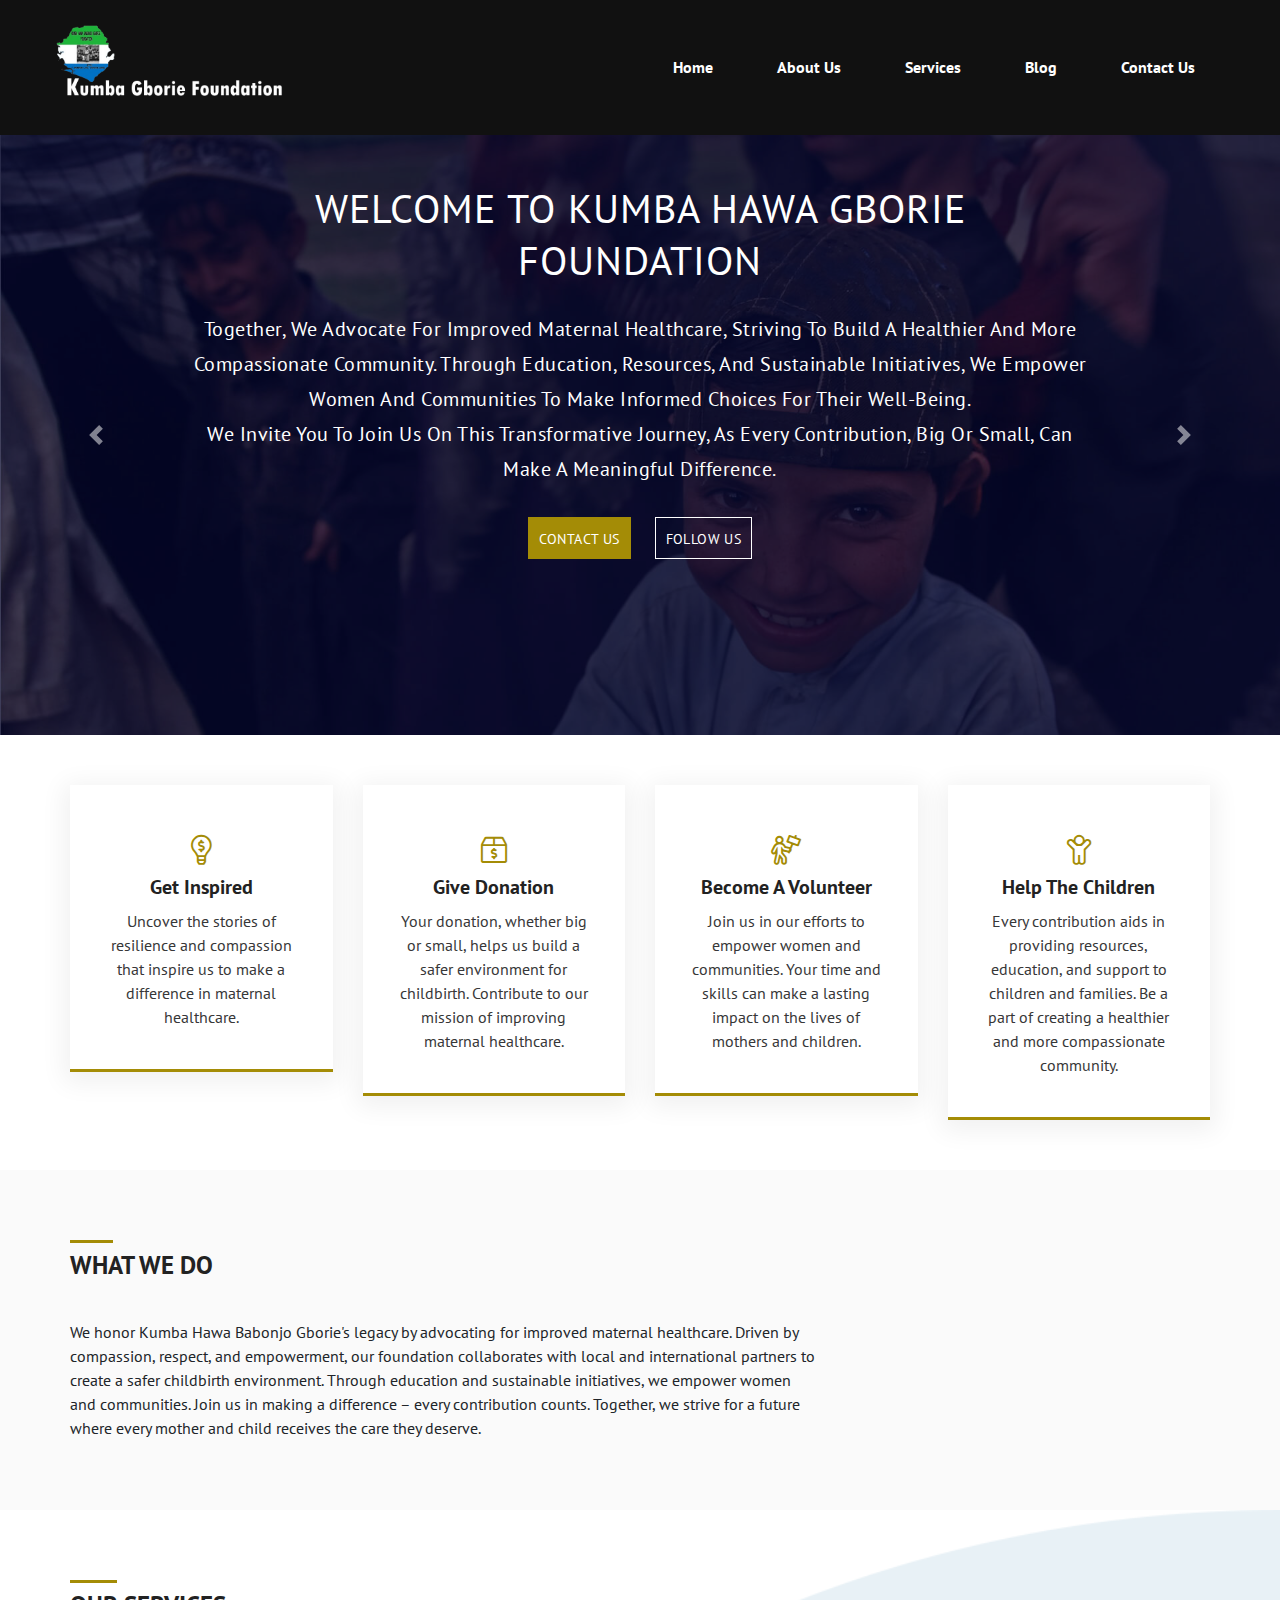
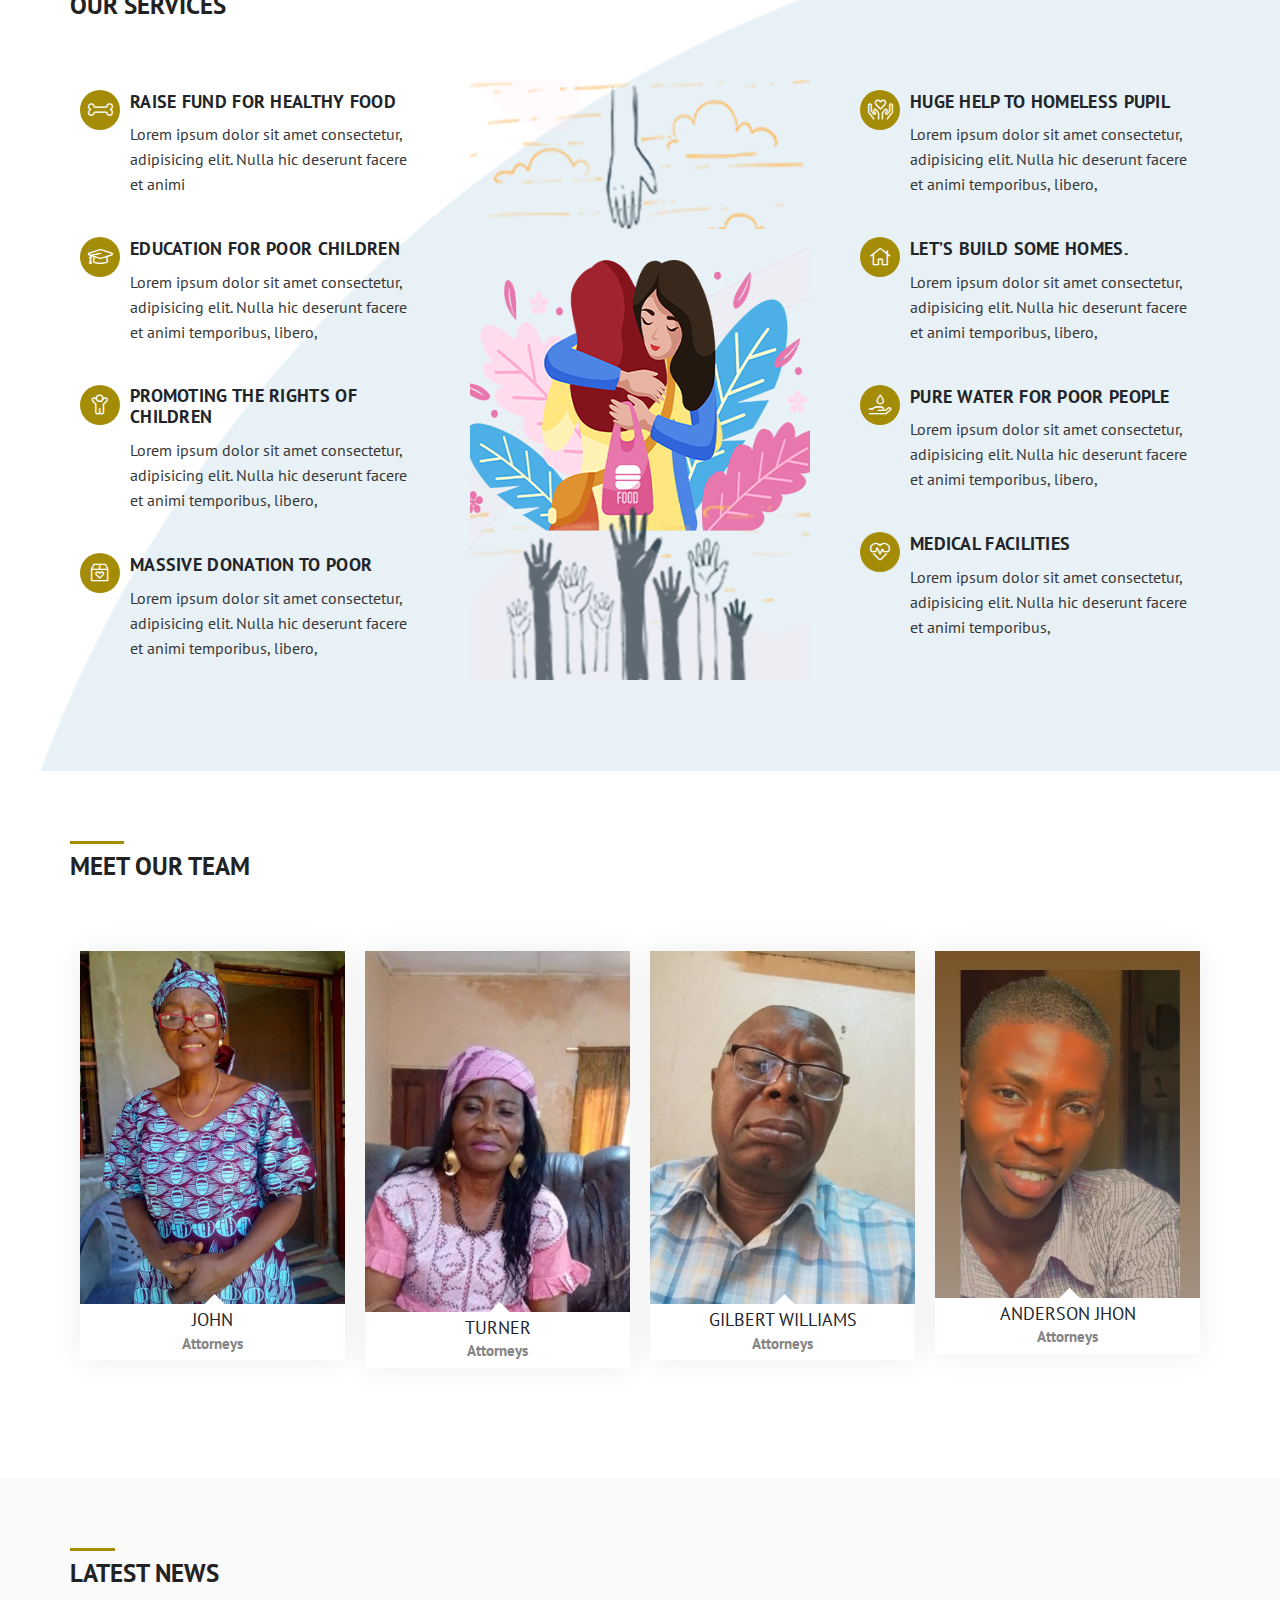
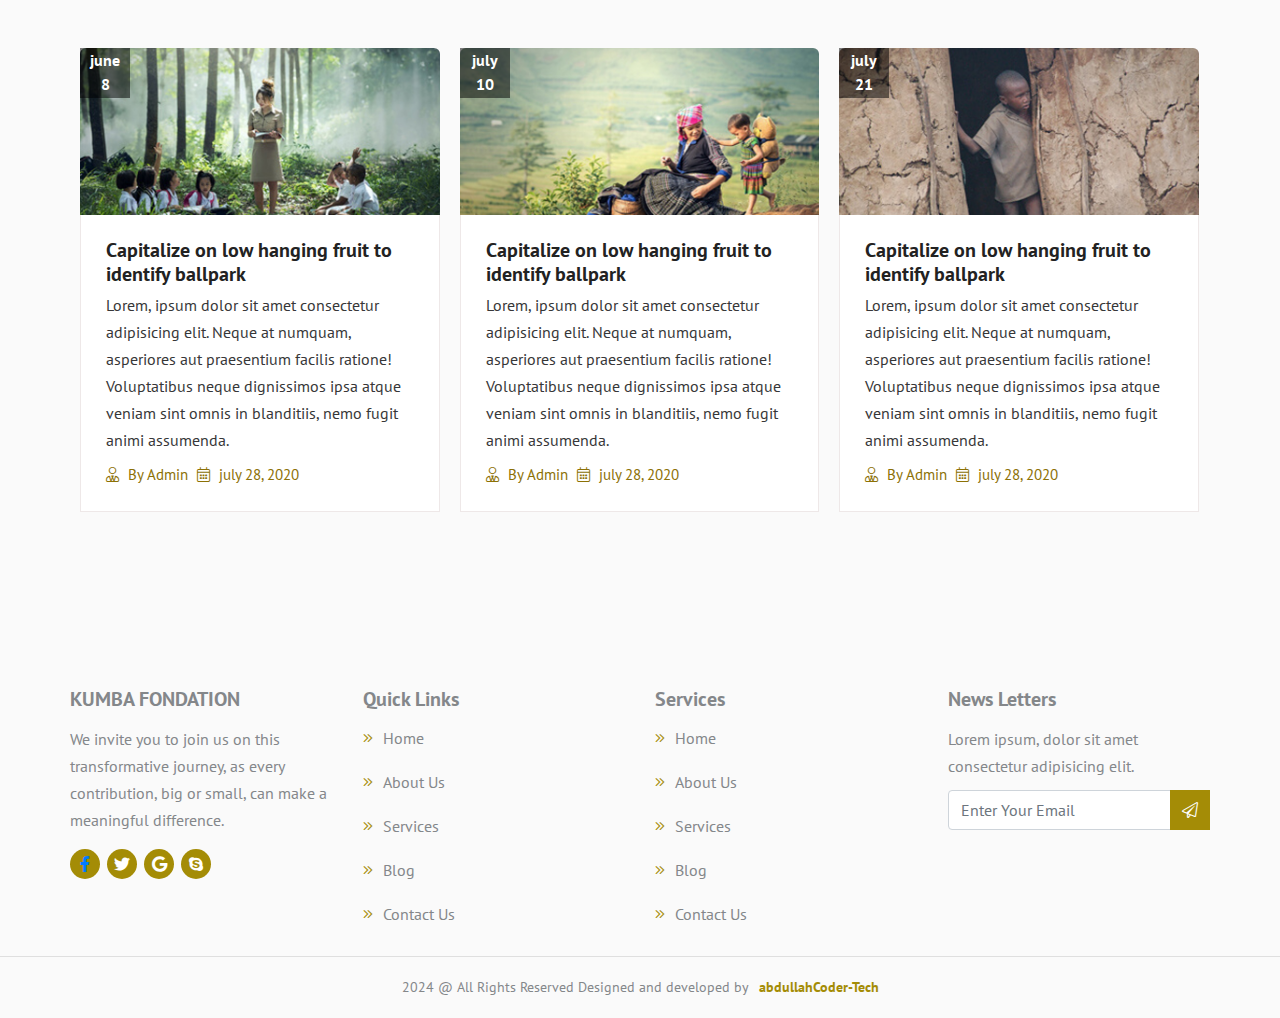
<file: index.html>
<!DOCTYPE html>
<html lang="en">
  <head>
    <meta charset="utf-8" />
    <meta
      name="viewport"
      content="width=device-width, initial-scale=1, shrink-to-fit=no"
    />
    <title>Charity</title>
    <link rel="shortcut icon" href="favicon.png" type="image/x-icon" />
    <link rel="stylesheet" href="assets/css/bootstrap.min.css" />
    <link rel="stylesheet" href="assets/css/all.min.css" />
    <link rel="stylesheet" href="assets/css/style.css" />
  </head>

  <body>
    <!-- ======================header started====================== -->
    <header>
      <div class="my-nav">
        <div class="container">
          <div class="row">
            <div class="nav-items">
              <div class="logo">
                <img src="assets/images/logo.png" />
              </div>
              <div class="menu-toggle">
                <div class="menu-hamburger"></div>
              </div>
              <div class="menu-items">
                <div class="menu">
                  <ul>
                    <li><a href="index.html">Home</a></li>
                    <li><a href="about-us.html">About Us</a></li>
                    <li><a href="services.html">Services</a></li>
                    <li><a href="blog.html">Blog</a></li>
                    <li><a href="contact-us.html">Contact Us</a></li>
                  </ul>
                </div>
              </div>
            </div>
          </div>
        </div>
      </div>
    </header>

    <!-- ======================slider section started====================== -->

    <section
      id="carouselExampleFade"
      class="carousel slide carousel-fade slider"
      data-ride="carousel"
    >
      <div class="carousel-inner">
        <div class="carousel-item active">
          <img src="assets/images/slider/1.jpg" class="d-block" alt="..." />
          <div class="carousel-caption">
            <h2>WELCOME TO KUMBA HAWA GBORIE FOUNDATION</h2>
            <p>
              Together, we advocate for improved maternal healthcare, striving
              to build a healthier and more compassionate community. Through
              education, resources, and sustainable initiatives, we empower
              women and communities to make informed choices for their
              well-being.
              <br class="d-none d-md-block" />
              We invite you to join us on this transformative journey, as every
              contribution, big or small, can make a meaningful difference.
              <br class="d-none d-md-block" />
            </p>
            <div class="button-01">
              <ul>
                <li><a href="#">Contact Us</a></li>
                <li><a href="#">Follow Us</a></li>
              </ul>
            </div>
          </div>
        </div>
        <div class="carousel-item">
          <img src="assets/images/slider/2.jpg" class="d-block" alt="..." />
          <div class="carousel-caption">
            <h2>Let's, do some work for</h2>
            <p>
              we work tirelessly to raise awareness and collaborate with local
              and international organizations to make a difference.
            </p>
            <div class="button-01">
              <ul>
                <li><a href="#">Contact Us</a></li>
                <li><a href="#">Follow Us</a></li>
              </ul>
            </div>
          </div>
        </div>
        <div class="carousel-item">
          <img src="assets/images/slider/3.jpg" class="d-block" alt="..." />
          <div class="carousel-caption">
            <h2>Let's, do some work for</h2>
            <p>
              We advocate for universal access to quality healthcare and
              support, especially during childbirth.
            </p>
            <div class="button-01">
              <ul>
                <li><a href="#">Contact Us</a></li>
                <li><a href="#">Follow Us</a></li>
              </ul>
            </div>
          </div>
        </div>
      </div>
      <a
        class="carousel-control-prev"
        href="#carouselExampleFade"
        role="button"
        data-slide="prev"
      >
        <span class="carousel-control-prev-icon" aria-hidden="true"></span>
        <span class="sr-only">Previous</span>
      </a>
      <a
        class="carousel-control-next"
        href="#carouselExampleFade"
        role="button"
        data-slide="next"
      >
        <span class="carousel-control-next-icon" aria-hidden="true"></span>
        <span class="sr-only">Next</span>
      </a>
    </section>

    <!-- ======================bg section started====================== -->

    <section class="bg-01">
      <div class="container">
        <div class="row">
          <div class="col-lg-3 col-md-3 col-sm-6 col-xs-12">
            <div class="main-box">
              <div class="content">
                <i class="fal fa-lightbulb-dollar"></i>
                <h3>Get Inspired</h3>
                <p>
                  Uncover the stories of resilience and compassion that inspire
                  us to make a difference in maternal healthcare.
                </p>
              </div>
            </div>
          </div>
          <div class="col-lg-3 col-md-3 col-sm-6 col-xs-12">
            <div class="main-box">
              <div class="content">
                <i class="fal fa-box-usd"></i>
                <h3>Give Donation</h3>
                <p>
                  Your donation, whether big or small, helps us build a safer
                  environment for childbirth. Contribute to our mission of
                  improving maternal healthcare.
                </p>
              </div>
            </div>
          </div>
          <div class="col-lg-3 col-md-3 col-sm-6 col-xs-12">
            <div class="main-box">
              <div class="content">
                <i class="fal fa-person-sign"></i>
                <h3>Become a Volunteer</h3>
                <p>
                  Join us in our efforts to empower women and communities. Your
                  time and skills can make a lasting impact on the lives of
                  mothers and children.
                </p>
              </div>
            </div>
          </div>
          <div class="col-lg-3 col-md-3 col-sm-6 col-xs-12">
            <div class="main-box">
              <div class="content">
                <i class="fal fa-child"></i>
                <h3>Help The Children</h3>
                <p>
                  Every contribution aids in providing resources, education, and
                  support to children and families. Be a part of creating a
                  healthier and more compassionate community.
                </p>
              </div>
            </div>
          </div>
        </div>
      </div>
    </section>

    <!-- =========================================ABOUT US>>>START========================================= -->

    <section class="_ab_er_we">
      <div class="container">
        <div class="row">
          <div class="col-12">
            <div class="heading">
              <h2>WHAT WE DO</h2>
            </div>
          </div>
        </div>

        <div class="row">
          <div class="col-lg-8 col-12">
            <div class="_lk_fr_er">
              We honor Kumba Hawa Babonjo Gborie's legacy by advocating for
              improved maternal healthcare. Driven by compassion, respect, and
              empowerment, our foundation collaborates with local and
              international partners to create a safer childbirth environment.
              Through education and sustainable initiatives, we empower women
              and communities. Join us in making a difference &ndash; every
              contribution counts. Together, we strive for a future where every
              mother and child receives the care they deserve.
            </div>
          </div>
        </div>
      </div>
    </section>

    <!-- ======================bg-01 section started====================== -->

    <section class="bg-02">
      <div class="container">
        <div class="row">
          <div class="col-12">
            <div class="heading">
              <h2>OUR SERVICES</h2>
            </div>
          </div>
        </div>
        <div class="row">
          <div class="col-lg-4 col-md-4 col-sm-6 col-xs-12">
            <div class="wrapper">
              <div class="content">
                <ol>
                  <li>
                    <i class="fal fa-bone"></i>
                    <h3>RAISE FUND FOR HEALTHY FOOD</h3>
                    <p>
                      Lorem ipsum dolor sit amet consectetur, adipisicing elit.
                      Nulla hic deserunt facere et animi
                    </p>
                  </li>
                  <li>
                    <i class="fal fa-graduation-cap"></i>
                    <h3>EDUCATION FOR POOR CHILDREN</h3>
                    <p>
                      Lorem ipsum dolor sit amet consectetur, adipisicing elit.
                      Nulla hic deserunt facere et animi temporibus, libero,
                    </p>
                  </li>
                  <li>
                    <i class="fal fa-child"></i>
                    <h3>PROMOTING THE RIGHTS OF CHILDREN</h3>
                    <p>
                      Lorem ipsum dolor sit amet consectetur, adipisicing elit.
                      Nulla hic deserunt facere et animi temporibus, libero,
                    </p>
                  </li>
                  <li>
                    <i class="fal fa-box-heart"></i>
                    <h3>MASSIVE DONATION TO POOR</h3>
                    <p>
                      Lorem ipsum dolor sit amet consectetur, adipisicing elit.
                      Nulla hic deserunt facere et animi temporibus, libero,
                    </p>
                  </li>
                </ol>
              </div>
            </div>
          </div>
          <div class="col-lg-4 col-md-4 col-sm-6 col-xs-12">
            <div class="wrapper">
              <div class="content">
                <img src="assets/images/shap.png" />
              </div>
            </div>
          </div>
          <div class="col-lg-4 col-md-4 col-sm-6 col-xs-12">
            <div class="wrapper">
              <div class="content">
                <ol>
                  <li>
                    <i class="fal fa-hands-heart"></i>
                    <h3>HUGE HELP TO HOMELESS PUPIL</h3>
                    <p>
                      Lorem ipsum dolor sit amet consectetur, adipisicing elit.
                      Nulla hic deserunt facere et animi temporibus, libero,
                    </p>
                  </li>
                  <li>
                    <i class="fal fa-home"></i>
                    <h3>LET’S BUILD SOME HOMES.</h3>
                    <p>
                      Lorem ipsum dolor sit amet consectetur, adipisicing elit.
                      Nulla hic deserunt facere et animi temporibus, libero,
                    </p>
                  </li>
                  <li>
                    <i class="fal fa-hand-holding-water"></i>
                    <h3>PURE WATER FOR POOR PEOPLE</h3>
                    <p>
                      Lorem ipsum dolor sit amet consectetur, adipisicing elit.
                      Nulla hic deserunt facere et animi temporibus, libero,
                    </p>
                  </li>
                  <li>
                    <i class="fal fa-heartbeat"></i>
                    <h3>MEDICAL FACILITIES</h3>
                    <p>
                      Lorem ipsum dolor sit amet consectetur, adipisicing elit.
                      Nulla hic deserunt facere et animi temporibus,
                    </p>
                  </li>
                </ol>
              </div>
            </div>
          </div>
        </div>
      </div>
    </section>

    <!-- =====================>>>>>Team Started>>>>>======================== -->

    <section class="bg-07">
      <div class="container">
        <div class="row">
          <div class="col-12">
            <div class="heading">
              <h2>Meet Our Team</h2>
            </div>
          </div>
          <div class="main-team-card d-flex">
            <div class="team-setup">
              <div class="team-items">
                <div class="team-user">
                  <img src="assets/images/team/emma_hawa.jpg" />
                </div>
                <div class="team-user-social">
                  <ol>
                    <li><i class="fab fa-facebook-f"></i></li>
                    <li><i class="fab fa-twitter"></i></li>
                    <li><i class="fab fa-google"></i></li>
                    <li><i class="fab fa-skype"></i></li>
                  </ol>
                </div>
                <div class="team-name">
                  <h2>JOHN</h2>
                  <b>Attorneys</b>
                </div>
              </div>
            </div>

            <div class="team-setup">
              <div class="team-items">
                <div class="team-user">
                  <img src="assets/images/team/emma2_2.jpg" />
                </div>
                <div class="team-user-social">
                  <ol>
                    <li><i class="fab fa-facebook-f"></i></li>
                    <li><i class="fab fa-twitter"></i></li>
                    <li><i class="fab fa-google"></i></li>
                    <li><i class="fab fa-skype"></i></li>
                  </ol>
                </div>
                <div class="team-name">
                  <h2>TURNER</h2>
                  <b>Attorneys</b>
                </div>
              </div>
            </div>

            <div class="team-setup">
              <div class="team-items">
                <div class="team-user">
                  <img src="assets/images/team/dr.board.jpg" />
                </div>
                <div class="team-user-social">
                  <ol>
                    <li><i class="fab fa-facebook-f"></i></li>
                    <li><i class="fab fa-twitter"></i></li>
                    <li><i class="fab fa-google"></i></li>
                    <li><i class="fab fa-skype"></i></li>
                  </ol>
                </div>
                <div class="team-name">
                  <h2>GILBERT WILLIAMS</h2>
                  <b>Attorneys</b>
                </div>
              </div>
            </div>

            <div class="team-setup">
              <div class="team-items">
                <div class="team-user">
                  <img src="assets/images/team/young_guy.jpg" />
                </div>
                <div class="team-user-social">
                  <ol>
                    <li><i class="fab fa-facebook-f"></i></li>
                    <li><i class="fab fa-twitter"></i></li>
                    <li><i class="fab fa-google"></i></li>
                    <li><i class="fab fa-skype"></i></li>
                  </ol>
                </div>
                <div class="team-name">
                  <h2>ANDERSON JHON</h2>
                  <b>Attorneys</b>
                </div>
              </div>
            </div>
          </div>
        </div>
      </div>
    </section>

    <!-- =====================>>>>>Blog Started>>>>>======================== -->

    <section class="bg-04">
      <div class="container">
        <div class="row">
          <div class="col-12">
            <div class="heading">
              <h2>Latest News</h2>
            </div>
          </div>
          <div class="blog-main-card d-flex">
            <article class="blog-sub">
              <div class="blog-content">
                <img src="assets/images/blog/blog_1.jpg" />
              </div>
              <div class="blog-content-date">
                june
                <span> 8</span>
              </div>
              <div class="blog-content-section">
                <div class="blo-content-title">
                  <h4>Capitalize on low hanging fruit to identify ballpark</h4>
                  <p>
                    Lorem, ipsum dolor sit amet consectetur adipisicing elit.
                    Neque at numquam, asperiores aut praesentium facilis
                    ratione! Voluptatibus neque dignissimos ipsa atque veniam
                    sint omnis in blanditiis, nemo fugit animi assumenda.
                  </p>
                </div>
                <div class="blog-admin">
                  <ol>
                    <li><i class="fal fa-user-tie"></i> By Admin</li>
                    <li><i class="fal fa-calendar-alt"></i> july 28, 2020</li>
                  </ol>
                </div>
              </div>
            </article>

            <article class="blog-sub">
              <div class="blog-content">
                <img src="assets/images/blog/blog_2.jpg" />
              </div>
              <div class="blog-content-date">
                july
                <span> 10</span>
              </div>
              <div class="blog-content-section">
                <div class="blo-content-title">
                  <h4>Capitalize on low hanging fruit to identify ballpark</h4>
                  <p>
                    Lorem, ipsum dolor sit amet consectetur adipisicing elit.
                    Neque at numquam, asperiores aut praesentium facilis
                    ratione! Voluptatibus neque dignissimos ipsa atque veniam
                    sint omnis in blanditiis, nemo fugit animi assumenda.
                  </p>
                </div>
                <div class="blog-admin">
                  <ol>
                    <li><i class="fal fa-user-tie"></i> By Admin</li>
                    <li><i class="fal fa-calendar-alt"></i> july 28, 2020</li>
                  </ol>
                </div>
              </div>
            </article>

            <article class="blog-sub">
              <div class="blog-content">
                <img src="assets/images/blog/blog_3.jpg" />
              </div>
              <div class="blog-content-date">
                july
                <span> 21</span>
              </div>
              <div class="blog-content-section">
                <div class="blo-content-title">
                  <h4>Capitalize on low hanging fruit to identify ballpark</h4>
                  <p>
                    Lorem, ipsum dolor sit amet consectetur adipisicing elit.
                    Neque at numquam, asperiores aut praesentium facilis
                    ratione! Voluptatibus neque dignissimos ipsa atque veniam
                    sint omnis in blanditiis, nemo fugit animi assumenda.
                  </p>
                </div>
                <div class="blog-admin">
                  <ol>
                    <li><i class="fal fa-user-tie"></i> By Admin</li>
                    <li><i class="fal fa-calendar-alt"></i> july 28, 2020</li>
                  </ol>
                </div>
              </div>
            </article>
          </div>
        </div>
      </div>
    </section>

    <!-- =====================>>>>>Footer Started>>>>>======================== -->

    <footer>
      <div class="container">
        <div class="row">
          <div class="col-lg-3 col-md-3 col-sm-6 col-6">
            <div class="footer-content">
              <h2>KUMBA FONDATION</h2>
              <p>
                We invite you to join us on this transformative journey, as
                every contribution, big or small, can make a meaningful
                difference.
              </p>
              <ul>
                <li><a href="https://facebook.com"><i class="fab fa-facebook-f"></i></a></i></li>
                <li><i class="fab fa-twitter"></i></li>
                <li><i class="fab fa-google"></i></li>
                <li><i class="fab fa-skype"></i></li>
              </ul>
            </div>
          </div>
          <div class="col-lg-3 col-md-3 col-sm-6 col-6">
            <div class="footer-content">
              <h2>Quick Links</h2>
              <ol>
                <li>
                  <a href="#"><i class="fal fa-angle-double-right"></i>Home</a>
                </li>
                <li>
                  <a href="#"
                    ><i class="fal fa-angle-double-right"></i>About Us</a
                  >
                </li>
                <li>
                  <a href="#"
                    ><i class="fal fa-angle-double-right"></i>Services</a
                  >
                </li>
                <li>
                  <a href="#"><i class="fal fa-angle-double-right"></i>Blog</a>
                </li>
                <li>
                  <a href="#"
                    ><i class="fal fa-angle-double-right"></i>Contact Us</a
                  >
                </li>
              </ol>
            </div>
          </div>
          <div class="col-lg-3 col-md-3 col-sm-6 col-6">
            <div class="footer-content">
              <h2>Services</h2>
              <ol>
                <li>
                  <a href="#"><i class="fal fa-angle-double-right"></i>Home</a>
                </li>
                <li>
                  <a href="#"
                    ><i class="fal fa-angle-double-right"></i>About Us</a
                  >
                </li>
                <li>
                  <a href="#"
                    ><i class="fal fa-angle-double-right"></i>Services</a
                  >
                </li>
                <li>
                  <a href="#"><i class="fal fa-angle-double-right"></i>Blog</a>
                </li>
                <li>
                  <a href="#"
                    ><i class="fal fa-angle-double-right"></i>Contact Us</a
                  >
                </li>
              </ol>
            </div>
          </div>
          <div class="col-lg-3 col-md-3 col-sm-6 col-6">
            <div class="footer-content">
              <h2>News Letters</h2>
              <p>Lorem ipsum, dolor sit amet consectetur adipisicing elit.</p>
              <div class="form-group">
                <input
                  class="form-control"
                  role=""
                  name="email"
                  type="email"
                  placeholder="Enter Your Email"
                />
                <i class="fal fa-paper-plane"></i>
              </div>
            </div>
          </div>
        </div>
      </div>
      <div class="copy-right">
        <div class="container">
          <div class="copy-right-card">
            <p>
              2024 @ All Rights Reserved Designed and developed by<a
                href="https://abdullahcoder-tech.github.io/Portfolio"
                >abdullahCoder-Tech</a
              >
            </p>
          </div>
        </div>
      </div>
    </footer>
  </body>

  <script src="assets/js/jquery-3.2.1.min.js"></script>
  <script src="assets/js/popper.min.js"></script>
  <script src="assets/js/bootstrap.min.js"></script>
  <script src="assets/js/script.js"></script>
</html>
</file>
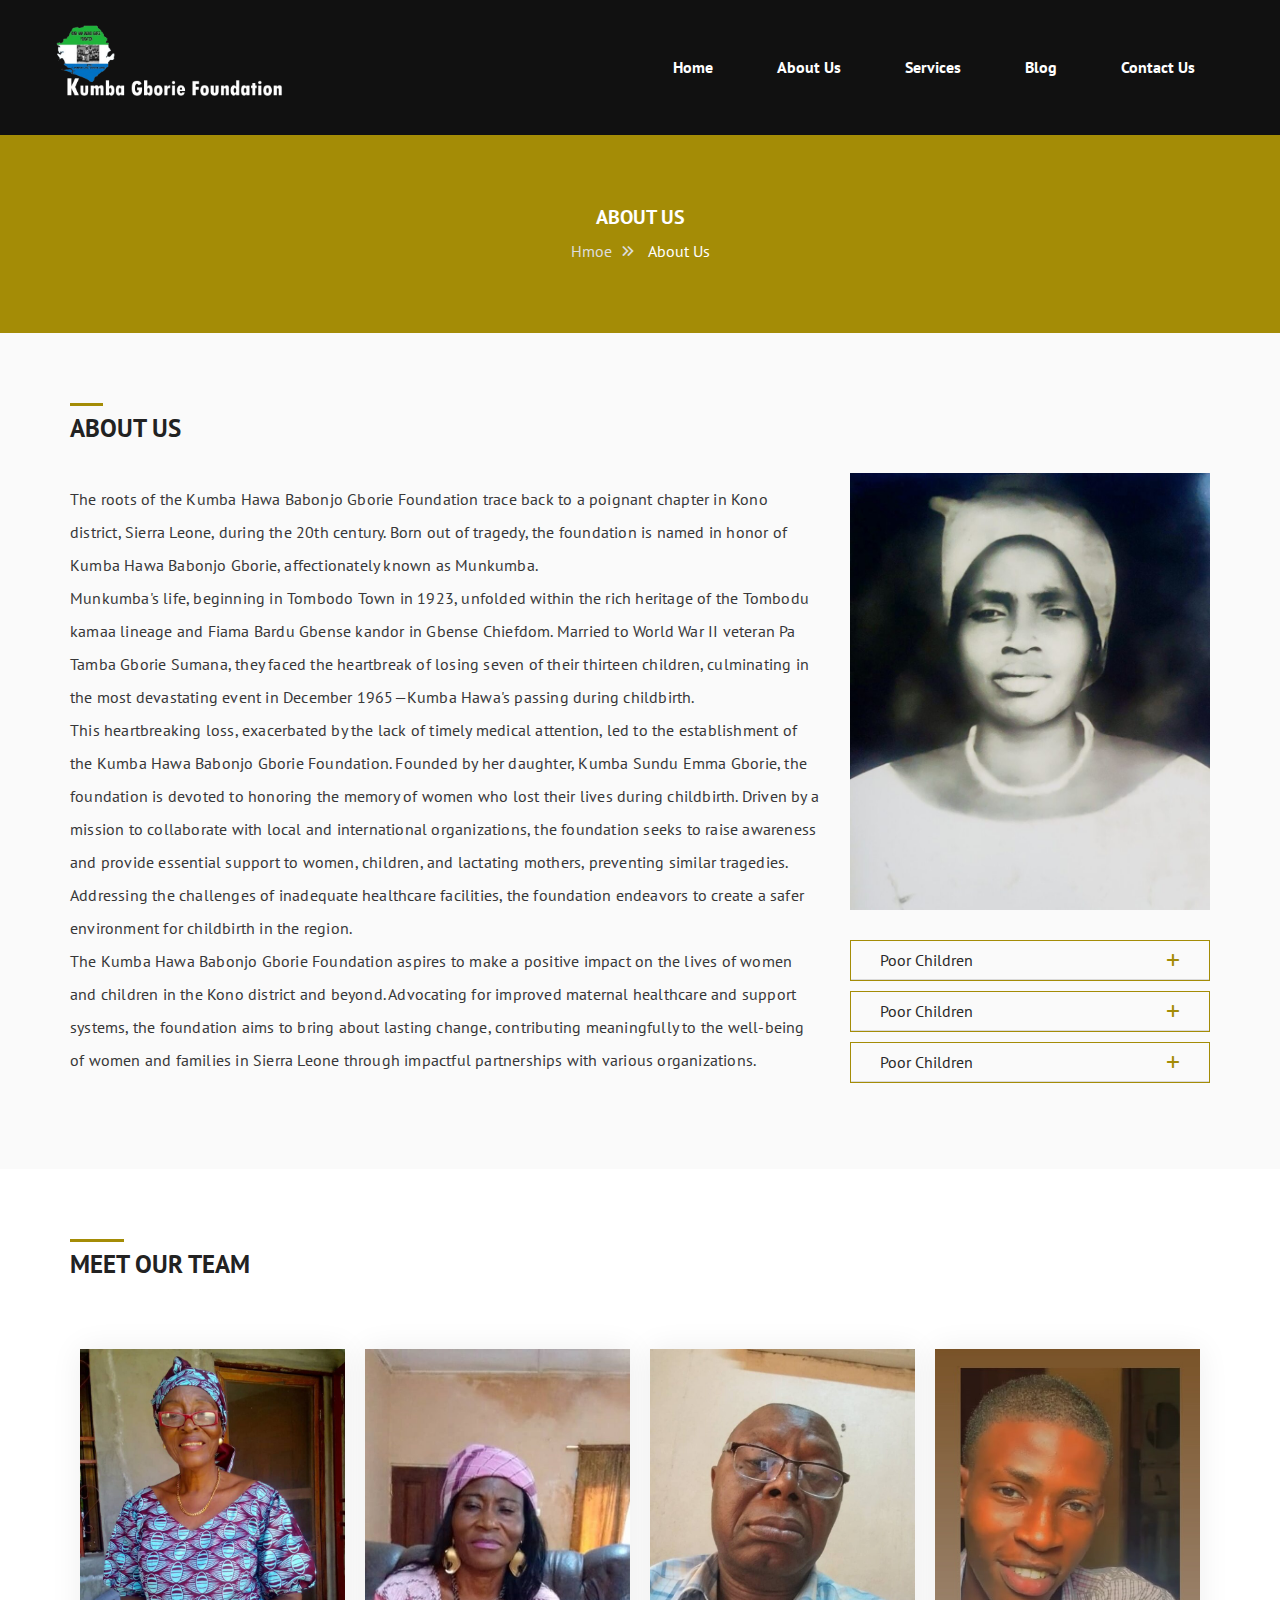
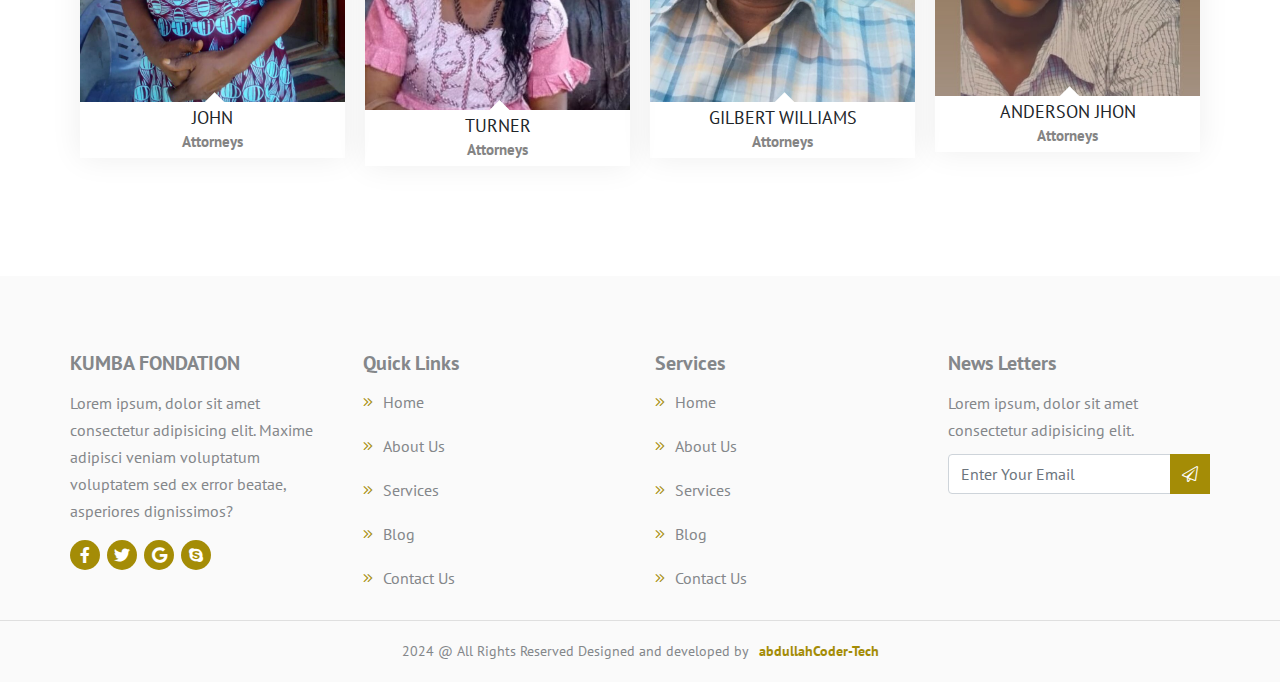
<file: about-us.html>
<!DOCTYPE html>
<html lang="en">
  <head>
    <meta charset="utf-8" />
    <meta
      name="viewport"
      content="width=device-width, initial-scale=1, shrink-to-fit=no"
    />
    <title>Charity</title>
    <link rel="stylesheet" href="assets/css/bootstrap.min.css" />
    <link rel="stylesheet" href="assets/css/all.min.css" />
    <link rel="stylesheet" href="assets/css/style.css" />
  </head>

  <body>
    <!-- ======================header started====================== -->
    <header>
      <div class="my-nav">
        <div class="container">
          <div class="row">
            <div class="nav-items">
              <div class="logo">
                <img src="assets/images/logo.png" />
              </div>
              <div class="menu-toggle">
                <div class="menu-hamburger"></div>
              </div>
              <div class="menu-items">
                <div class="menu">
                  <ul>
                    <li><a href="index.html">Home</a></li>
                    <li><a href="about-us.html">About Us</a></li>
                    <li><a href="services.html">Services</a></li>
                    <li><a href="blog.html">Blog</a></li>
                    <li><a href="contact-us.html">Contact Us</a></li>
                  </ul>
                </div>
              </div>
            </div>
          </div>
        </div>
      </div>
    </header>

    <!-- ============abt-01 Section  Start============ -->

    <section class="abt-01">
      <div class="container">
        <div class="row">
          <div class="col-12">
            <div class="heading-wrapper">
              <h3>About Us</h3>
              <ol>
                <li>Hmoe<i class="far fa-angle-double-right"></i></li>
                <li>About Us</li>
              </ol>
            </div>
          </div>
        </div>
      </div>
    </section>

    <!-- =========================================ABOUT US>>>START========================================= -->

    <section class="_ab_er_we">
      <div class="container">
        <div class="row">
          <div class="col-12">
            <div class="heading">
              <h2>ABOUT US</h2>
            </div>
          </div>
        </div>

        <div class="row">
          <div class="col-lg-8 col-12">
            <div class="_lk_fr_er">
              <p>
                The roots of the Kumba Hawa Babonjo Gborie Foundation trace back
                to a poignant chapter in Kono district, Sierra Leone, during the
                20th century. Born out of tragedy, the foundation is named in
                honor of Kumba Hawa Babonjo Gborie, affectionately known as
                Munkumba.
              </p>

              <p>
                Munkumba's life, beginning in Tombodo Town in 1923, unfolded
                within the rich heritage of the Tombodu kamaa lineage and Fiama
                Bardu Gbense kandor in Gbense Chiefdom. Married to World War II
                veteran Pa Tamba Gborie Sumana, they faced the heartbreak of
                losing seven of their thirteen children, culminating in the most
                devastating event in December 1965—Kumba Hawa's passing during
                childbirth.
              </p>

              <p>
                This heartbreaking loss, exacerbated by the lack of timely
                medical attention, led to the establishment of the Kumba Hawa
                Babonjo Gborie Foundation. Founded by her daughter, Kumba Sundu
                Emma Gborie, the foundation is devoted to honoring the memory of
                women who lost their lives during childbirth. Driven by a
                mission to collaborate with local and international
                organizations, the foundation seeks to raise awareness and
                provide essential support to women, children, and lactating
                mothers, preventing similar tragedies. Addressing the challenges
                of inadequate healthcare facilities, the foundation endeavors to
                create a safer environment for childbirth in the region.
              </p>

              <p>
                The Kumba Hawa Babonjo Gborie Foundation aspires to make a
                positive impact on the lives of women and children in the Kono
                district and beyond. Advocating for improved maternal healthcare
                and support systems, the foundation aims to bring about lasting
                change, contributing meaningfully to the well-being of women and
                families in Sierra Leone through impactful partnerships with
                various organizations.
              </p>
            </div>
          </div>

          <div class="col-lg-4 col-12">
            <div class="_lk_rt_we">
              <img src="assets/images/team/kumba.jpg" />
              <div class="_oi_yt_we">
                <div class="accordion" id="nu_kl">
                  <div class="card">
                    <div class="card-header" id="mo_yu">
                      <h2 class="mb-0">
                        <button
                          class="btn btn-link btn-block text-left"
                          type="button"
                          data-toggle="collapse"
                          data-target="#my-ss"
                          aria-expanded="false"
                          aria-controls="my-ss"
                        >
                          Poor Children
                        </button>
                      </h2>
                    </div>

                    <div
                      id="my-ss"
                      class="collapse"
                      aria-labelledby="mo_yu"
                      data-parent="#nu_kl"
                    >
                      <div class="card-body">
                        Lorem ipsum dolor sit amet, consectetur adipisicing
                        elit. Corporis voluptatibus neque, assumenda maxime.
                        Eaque libero unde corrupti deleniti maxime ratione
                        doloremque suscipit perferendis aperiam labore debitis
                        atque odit neque, possimus, aspernatur dicta nobis
                        recusandae numquam provident porro, quam suscipit
                        quibusdam. Commodi eum, optio quo.
                      </div>
                    </div>
                  </div>
                  <div class="card">
                    <div class="card-header" id="mo_yu_a">
                      <h2 class="mb-0">
                        <button
                          class="btn btn-link btn-block text-left collapsed"
                          type="button"
                          data-toggle="collapse"
                          data-target="#my-ss_a"
                          aria-expanded="false"
                          aria-controls="my-ss_a"
                        >
                          Poor Children
                        </button>
                      </h2>
                    </div>
                    <div
                      id="my-ss_a"
                      class="collapse"
                      aria-labelledby="mo_yu_a"
                      data-parent="#nu_kl"
                    >
                      <div class="card-body">
                        Lorem ipsum dolor sit amet, consectetur adipisicing
                        elit. Corporis voluptatibus neque, assumenda maxime.
                        Eaque libero unde corrupti deleniti maxime ratione
                        doloremque suscipit perferendis aperiam labore debitis
                        atque odit neque, possimus, aspernatur dicta nobis
                        recusandae numquam provident porro, quam suscipit
                        quibusdam. Commodi eum, optio quo.
                      </div>
                    </div>
                  </div>
                  <div class="card">
                    <div class="card-header" id="mo_yu_b">
                      <h2 class="mb-0">
                        <button
                          class="btn btn-link btn-block text-left collapsed"
                          type="button"
                          data-toggle="collapse"
                          data-target="#my-ss_b"
                          aria-expanded="false"
                          aria-controls="my-ss_b"
                        >
                          Poor Children
                        </button>
                      </h2>
                    </div>
                    <div
                      id="my-ss_b"
                      class="collapse"
                      aria-labelledby="mo_yu_b"
                      data-parent="#nu_kl"
                    >
                      <div class="card-body">
                        Lorem ipsum dolor sit amet, consectetur adipisicing
                        elit. Corporis voluptatibus neque, assumenda maxime.
                        Eaque libero unde corrupti deleniti maxime ratione
                        doloremque suscipit perferendis aperiam labore debitis
                        atque odit neque, possimus, aspernatur dicta nobis
                        recusandae numquam provident porro, quam suscipit
                        quibusdam. Commodi eum, optio quo.
                      </div>
                    </div>
                  </div>
                </div>
              </div>
            </div>
          </div>
        </div>
      </div>
    </section>

    <!-- =====================>>>>>Team Started>>>>>======================== -->

    <section class="bg-07">
      <div class="container">
        <div class="row">
          <div class="col-12">
            <div class="heading">
              <h2>Meet Our Team</h2>
            </div>
          </div>
          <div class="main-team-card d-flex">
            <div class="team-setup">
              <div class="team-items">
                <div class="team-user">
                  <img src="assets/images/team/emma_hawa.jpg" />
                </div>
                <div class="team-user-social">
                  <ol>
                    <li><i class="fab fa-facebook-f"></i></li>
                    <li><i class="fab fa-twitter"></i></li>
                    <li><i class="fab fa-google"></i></li>
                    <li><i class="fab fa-skype"></i></li>
                  </ol>
                </div>
                <div class="team-name">
                  <h2>JOHN</h2>
                  <b>Attorneys</b>
                </div>
              </div>
            </div>

            <div class="team-setup">
              <div class="team-items">
                <div class="team-user">
                  <img src="assets/images/team/emma2_2.jpg" />
                </div>
                <div class="team-user-social">
                  <ol>
                    <li><i class="fab fa-facebook-f"></i></li>
                    <li><i class="fab fa-twitter"></i></li>
                    <li><i class="fab fa-google"></i></li>
                    <li><i class="fab fa-skype"></i></li>
                  </ol>
                </div>
                <div class="team-name">
                  <h2>TURNER</h2>
                  <b>Attorneys</b>
                </div>
              </div>
            </div>

            <div class="team-setup">
              <div class="team-items">
                <div class="team-user">
                  <img src="assets/images/team/dr.board.jpg" />
                </div>
                <div class="team-user-social">
                  <ol>
                    <li><i class="fab fa-facebook-f"></i></li>
                    <li><i class="fab fa-twitter"></i></li>
                    <li><i class="fab fa-google"></i></li>
                    <li><i class="fab fa-skype"></i></li>
                  </ol>
                </div>
                <div class="team-name">
                  <h2>GILBERT WILLIAMS</h2>
                  <b>Attorneys</b>
                </div>
              </div>
            </div>

            <div class="team-setup">
              <div class="team-items">
                <div class="team-user">
                  <img src="assets/images/team/young_guy.jpg" />
                </div>
                <div class="team-user-social">
                  <ol>
                    <li><i class="fab fa-facebook-f"></i></li>
                    <li><i class="fab fa-twitter"></i></li>
                    <li><i class="fab fa-google"></i></li>
                    <li><i class="fab fa-skype"></i></li>
                  </ol>
                </div>
                <div class="team-name">
                  <h2>ANDERSON JHON</h2>
                  <b>Attorneys</b>
                </div>
              </div>
            </div>
          </div>
        </div>
      </div>
    </section>

    <!-- =====================>>>>>Footer Started>>>>>======================== -->

    <footer>
      <div class="container">
        <div class="row">
          <div class="col-lg-3 col-md-3 col-sm-6 col-6">
            <div class="footer-content">
              <h2>KUMBA FONDATION</h2>
              <p>
                Lorem ipsum, dolor sit amet consectetur adipisicing elit. Maxime
                adipisci veniam voluptatum voluptatem sed ex error beatae,
                asperiores dignissimos?
              </p>
              <ul>
                <li><i class="fab fa-facebook-f"></i></li>
                <li><i class="fab fa-twitter"></i></li>
                <li><i class="fab fa-google"></i></li>
                <li><i class="fab fa-skype"></i></li>
              </ul>
            </div>
          </div>
          <div class="col-lg-3 col-md-3 col-sm-6 col-6">
            <div class="footer-content">
              <h2>Quick Links</h2>
              <ol>
                <li>
                  <a href="#"><i class="fal fa-angle-double-right"></i>Home</a>
                </li>
                <li>
                  <a href="#"
                    ><i class="fal fa-angle-double-right"></i>About Us</a
                  >
                </li>
                <li>
                  <a href="#"
                    ><i class="fal fa-angle-double-right"></i>Services</a
                  >
                </li>
                <li>
                  <a href="#"><i class="fal fa-angle-double-right"></i>Blog</a>
                </li>
                <li>
                  <a href="#"
                    ><i class="fal fa-angle-double-right"></i>Contact Us</a
                  >
                </li>
              </ol>
            </div>
          </div>
          <div class="col-lg-3 col-md-3 col-sm-6 col-6">
            <div class="footer-content">
              <h2>Services</h2>
              <ol>
                <li>
                  <a href="#"><i class="fal fa-angle-double-right"></i>Home</a>
                </li>
                <li>
                  <a href="#"
                    ><i class="fal fa-angle-double-right"></i>About Us</a
                  >
                </li>
                <li>
                  <a href="#"
                    ><i class="fal fa-angle-double-right"></i>Services</a
                  >
                </li>
                <li>
                  <a href="#"><i class="fal fa-angle-double-right"></i>Blog</a>
                </li>
                <li>
                  <a href="#"
                    ><i class="fal fa-angle-double-right"></i>Contact Us</a
                  >
                </li>
              </ol>
            </div>
          </div>
          <div class="col-lg-3 col-md-3 col-sm-6 col-6">
            <div class="footer-content">
              <h2>News Letters</h2>
              <p>Lorem ipsum, dolor sit amet consectetur adipisicing elit.</p>
              <div class="form-group">
                <input
                  class="form-control"
                  role=""
                  name="email"
                  type="email"
                  placeholder="Enter Your Email"
                />
                <i class="fal fa-paper-plane"></i>
              </div>
            </div>
          </div>
        </div>
      </div>
      <div class="copy-right">
        <div class="container">
          <div class="copy-right-card">
            <p>
              2024 @ All Rights Reserved Designed and developed by<a
                href="https://abdullahcoder-tech.github.io/Portfolio"
                >abdullahCoder-Tech</a
              >
            </p>
          </div>
        </div>
      </div>
    </footer>
  </body>

  <script src="assets/js/jquery-3.2.1.min.js"></script>
  <script src="assets/js/popper.min.js"></script>
  <script src="assets/js/bootstrap.min.js"></script>
  <script src="assets/js/script.js"></script>
</html>
</file>
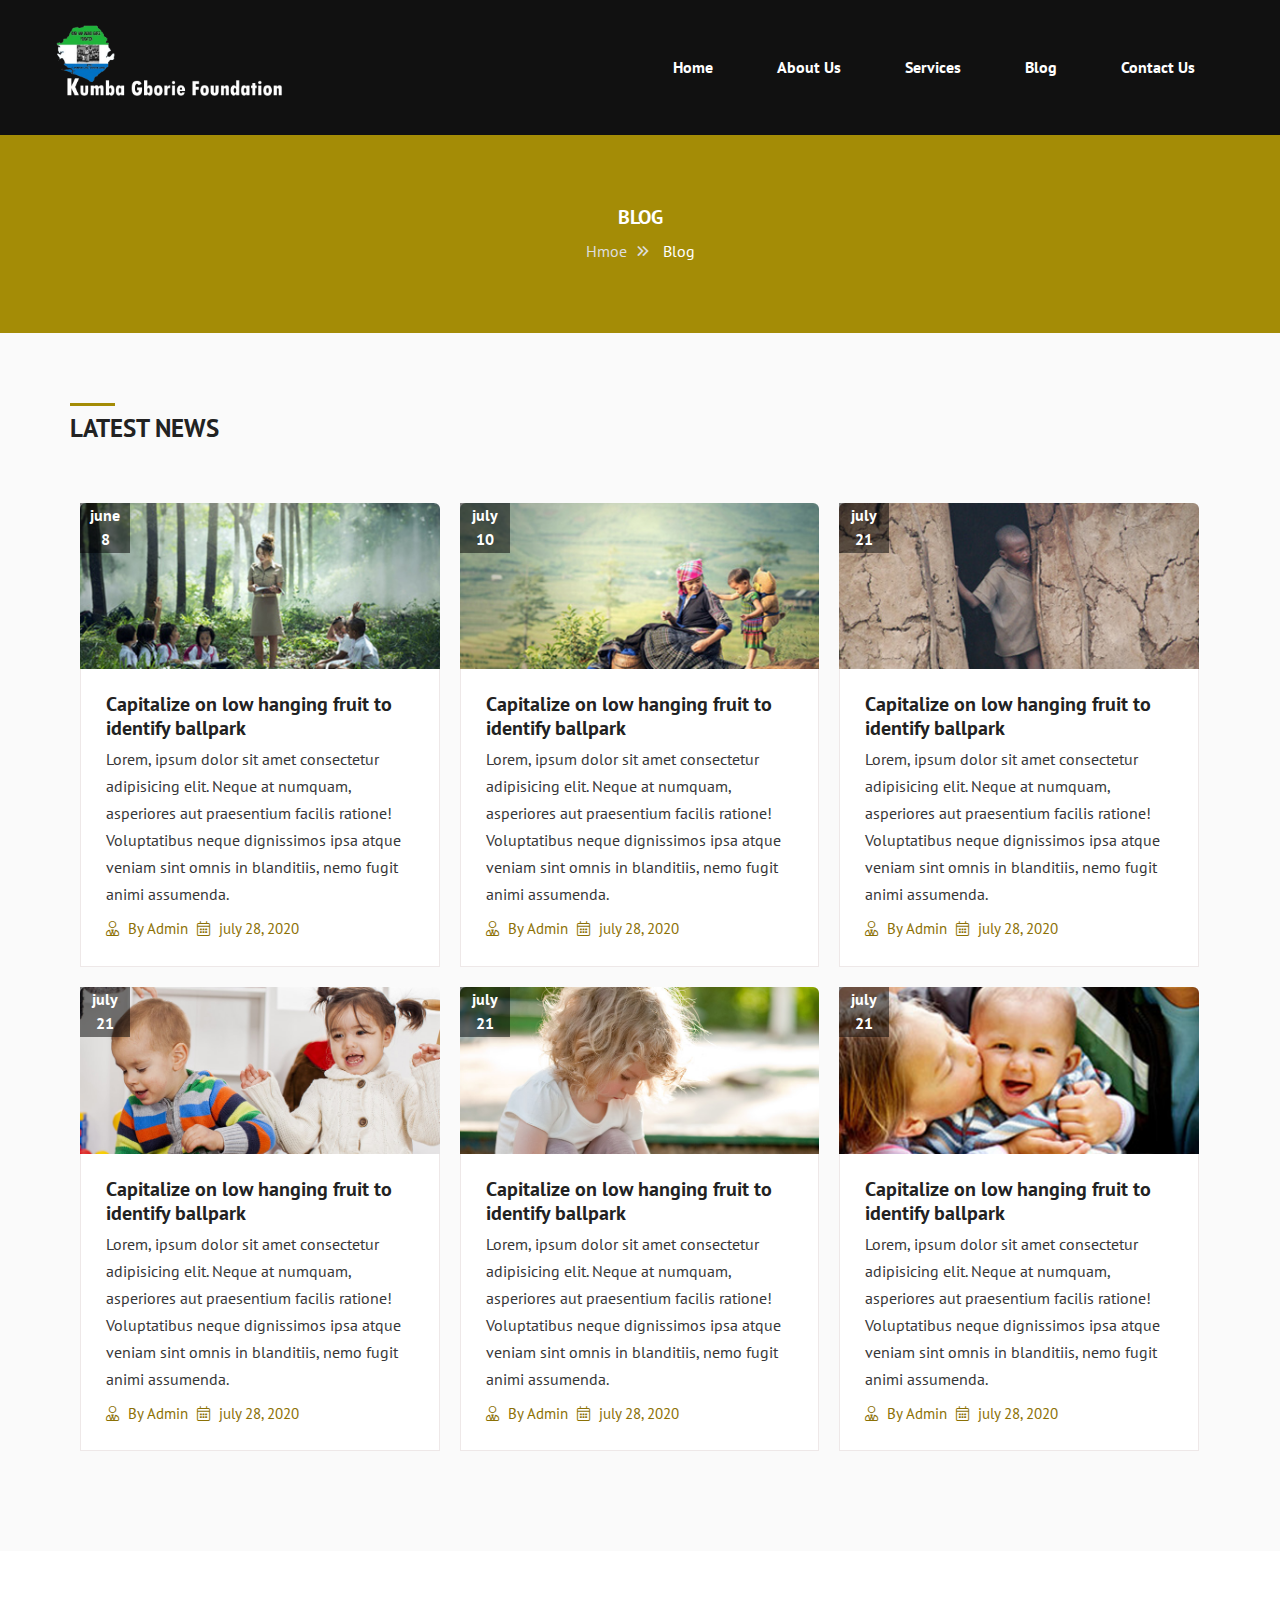
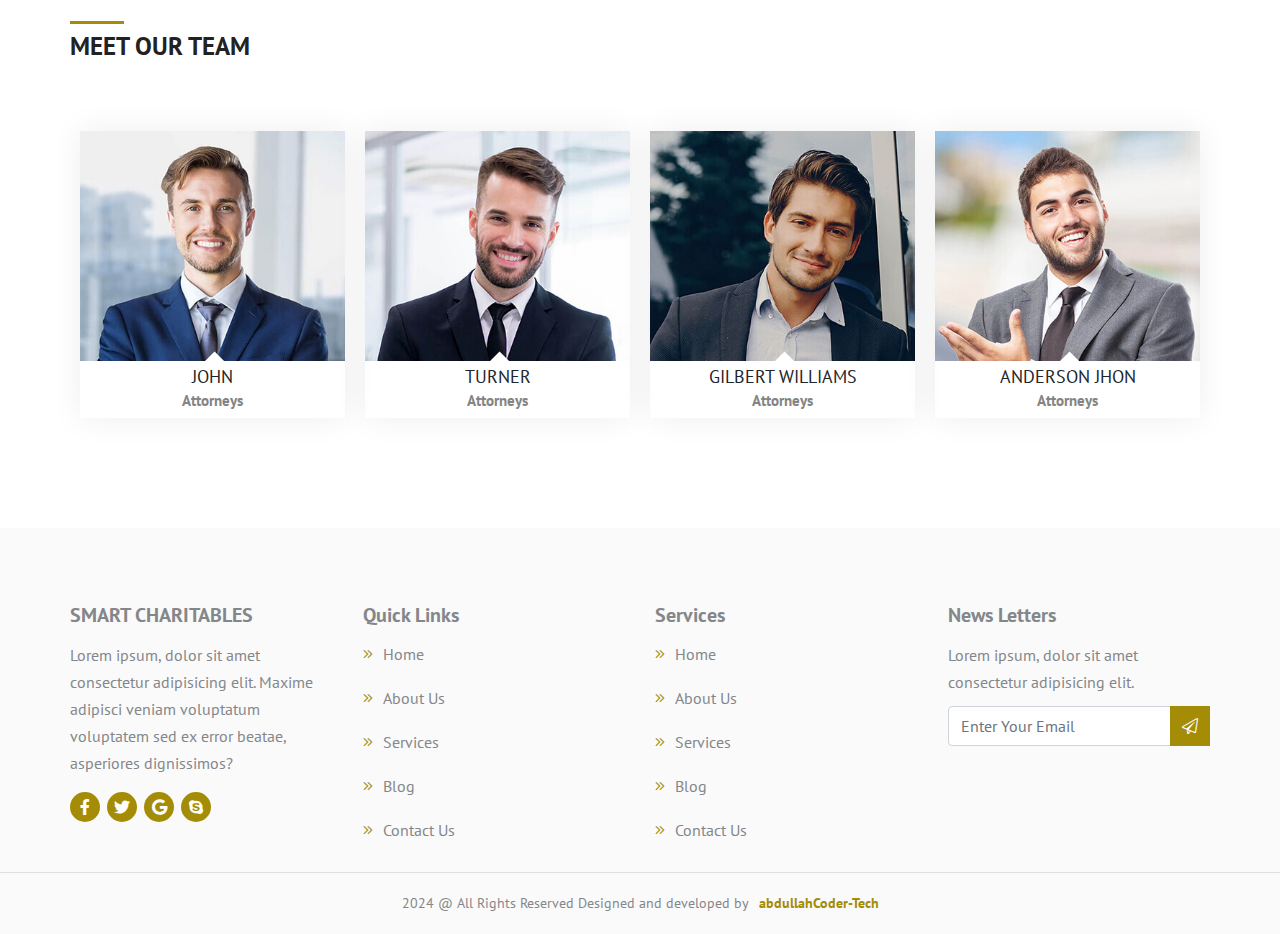
<file: blog.html>
<!doctype html>
<html lang="en">

<head>
  <meta charset="utf-8">
  <meta name="viewport" content="width=device-width, initial-scale=1, shrink-to-fit=no">
  <title>Charity</title>
  <link rel="stylesheet" href="assets/css/bootstrap.min.css">
  <link rel="stylesheet" href="assets/css/all.min.css">
  <link rel="stylesheet" href="assets/css/style.css" />
</head>

<body>
  <!-- ======================header started====================== -->
  <header>
    <div class="my-nav">
      <div class="container">
        <div class="row">
          <div class="nav-items">
            <div class="logo">
              <img src="assets/images/logo.png">
            </div>
            <div class="menu-toggle">
              <div class="menu-hamburger"></div>
            </div>
            <div class="menu-items">
              <div class="menu">
                <ul>
                  <li><a href="index.html">Home</a></li>
                  <li><a href="about-us.html">About Us</a></li>
                  <li><a href="services.html">Services</a></li>
                  <li><a href="blog.html">Blog</a></li>
                  <li><a href="contact-us.html">Contact Us</a></li>
                </ul>
              </div>
            </div>
          </div>
        </div>
      </div>
    </div>
  </header>

   <!-- ============abt-01 Section  Start============ -->

   <section class="abt-01">
     <div class="container">
       <div class="row">
         <div class="col-12">
           <div class="heading-wrapper">
             <h3>Blog</h3>
             <ol>
               <li>Hmoe<i class="far fa-angle-double-right"></i></li>
               <li>Blog</li>
             </ol>
           </div>
         </div>
       </div>
     </div>
   </section>

  <!-- =====================>>>>>Blog Started>>>>>======================== -->

  <section class="bg-04">
    <div class="container">
      <div class="row">
        <div class="col-12">
          <div class="heading">
            <h2>Latest News</h2>
          </div>
        </div>

        <div class="blog-main-card d-flex">
          <article class="blog-sub">
            <div class="blog-content">
              <img src="assets/images/blog/blog_1.jpg">
            </div>
            <div class="blog-content-date">
              june
              <span> 8</span>
            </div>
            <div class="blog-content-section">
              <div class="blo-content-title">
                <h4>Capitalize on low hanging fruit to identify ballpark</h4>
                <p>Lorem, ipsum dolor sit amet consectetur adipisicing elit. Neque at numquam, asperiores aut
                  praesentium
                  facilis ratione! Voluptatibus neque dignissimos ipsa atque veniam sint omnis in blanditiis, nemo fugit
                  animi assumenda.</p>
              </div>
              <div class="blog-admin">
                <ol>
                  <li><i class="fal fa-user-tie"></i> By Admin</li>
                  <li><i class="fal fa-calendar-alt"></i> july 28, 2020</li>
                </ol>
              </div>
            </div>
          </article>

          <article class="blog-sub">
            <div class="blog-content">
              <img src="assets/images/blog/blog_2.jpg">
            </div>
            <div class="blog-content-date">
              july
              <span> 10</span>
            </div>
            <div class="blog-content-section">
              <div class="blo-content-title">
                <h4>Capitalize on low hanging fruit to identify ballpark</h4>
                <p>Lorem, ipsum dolor sit amet consectetur adipisicing elit. Neque at numquam, asperiores aut
                  praesentium
                  facilis ratione! Voluptatibus neque dignissimos ipsa atque veniam sint omnis in blanditiis, nemo fugit
                  animi assumenda.</p>
              </div>
              <div class="blog-admin">
                <ol>
                  <li><i class="fal fa-user-tie"></i> By Admin</li>
                  <li><i class="fal fa-calendar-alt"></i> july 28, 2020</li>
                </ol>
              </div>
            </div>
          </article>

          <article class="blog-sub">
            <div class="blog-content">
              <img src="assets/images/blog/blog_3.jpg">
            </div>
            <div class="blog-content-date">
              july
              <span> 21</span>
            </div>
            <div class="blog-content-section">
              <div class="blo-content-title">
                <h4>Capitalize on low hanging fruit to identify ballpark</h4>
                <p>Lorem, ipsum dolor sit amet consectetur adipisicing elit. Neque at numquam, asperiores aut
                  praesentium
                  facilis ratione! Voluptatibus neque dignissimos ipsa atque veniam sint omnis in blanditiis, nemo fugit
                  animi assumenda.</p>
              </div>
              <div class="blog-admin">
                <ol>
                  <li><i class="fal fa-user-tie"></i> By Admin</li>
                  <li><i class="fal fa-calendar-alt"></i> july 28, 2020</li>
                </ol>
              </div>
            </div>
          </article>

          <article class="blog-sub">
            <div class="blog-content">
              <img src="assets/images/blog/blog_4.jpg">
            </div>
            <div class="blog-content-date">
              july
              <span> 21</span>
            </div>
            <div class="blog-content-section">
              <div class="blo-content-title">
                <h4>Capitalize on low hanging fruit to identify ballpark</h4>
                <p>Lorem, ipsum dolor sit amet consectetur adipisicing elit. Neque at numquam, asperiores aut
                  praesentium
                  facilis ratione! Voluptatibus neque dignissimos ipsa atque veniam sint omnis in blanditiis, nemo fugit
                  animi assumenda.</p>
              </div>
              <div class="blog-admin">
                <ol>
                  <li><i class="fal fa-user-tie"></i> By Admin</li>
                  <li><i class="fal fa-calendar-alt"></i> july 28, 2020</li>
                </ol>
              </div>
            </div>
          </article>

          <article class="blog-sub">
            <div class="blog-content">
              <img src="assets/images/blog/blog_5.jpg">
            </div>
            <div class="blog-content-date">
              july
              <span> 21</span>
            </div>
            <div class="blog-content-section">
              <div class="blo-content-title">
                <h4>Capitalize on low hanging fruit to identify ballpark</h4>
                <p>Lorem, ipsum dolor sit amet consectetur adipisicing elit. Neque at numquam, asperiores aut
                  praesentium
                  facilis ratione! Voluptatibus neque dignissimos ipsa atque veniam sint omnis in blanditiis, nemo fugit
                  animi assumenda.</p>
              </div>
              <div class="blog-admin">
                <ol>
                  <li><i class="fal fa-user-tie"></i> By Admin</li>
                  <li><i class="fal fa-calendar-alt"></i> july 28, 2020</li>
                </ol>
              </div>
            </div>
          </article>

          <article class="blog-sub">
            <div class="blog-content">
              <img src="assets/images/blog/blog_6.jpg">
            </div>
            <div class="blog-content-date">
              july
              <span> 21</span>
            </div>
            <div class="blog-content-section">
              <div class="blo-content-title">
                <h4>Capitalize on low hanging fruit to identify ballpark</h4>
                <p>Lorem, ipsum dolor sit amet consectetur adipisicing elit. Neque at numquam, asperiores aut
                  praesentium
                  facilis ratione! Voluptatibus neque dignissimos ipsa atque veniam sint omnis in blanditiis, nemo fugit
                  animi assumenda.</p>
              </div>
              <div class="blog-admin">
                <ol>
                  <li><i class="fal fa-user-tie"></i> By Admin</li>
                  <li><i class="fal fa-calendar-alt"></i> july 28, 2020</li>
                </ol>
              </div>
            </div>
          </article>
        </div>
      </div>
    </div>
  </section>

    <!-- =====================>>>>>Team Started>>>>>======================== -->

    <section class="bg-07">
      <div class="container">
        <div class="row">
          <div class="col-12">
            <div class="heading">
              <h2>Meet Our Team</h2>
            </div>
          </div>
          <div class="main-team-card d-flex">
            <div class="team-setup">
              <div class="team-items">
                <div class="team-user">
                  <img src="assets/images/team/1.jpg">
                </div>
                <div class="team-user-social">
                  <ol>
                    <li><i class="fab fa-facebook-f"></i></li>
                    <li><i class="fab fa-twitter"></i></li>
                    <li><i class="fab fa-google"></i></li>
                    <li><i class="fab fa-skype"></i></li>
                  </ol>
                </div>
                <div class="team-name">
                  <h2>JOHN</h2>
                  <b>Attorneys</b>
                </div>
              </div>
            </div>

            <div class="team-setup">
              <div class="team-items">
                <div class="team-user">
                  <img src="assets/images/team/2.jpg">
                </div>
                <div class="team-user-social">
                  <ol>
                    <li><i class="fab fa-facebook-f"></i></li>
                    <li><i class="fab fa-twitter"></i></li>
                    <li><i class="fab fa-google"></i></li>
                    <li><i class="fab fa-skype"></i></li>
                  </ol>
                </div>
                <div class="team-name">
                  <h2>TURNER</h2>
                  <b>Attorneys</b>
                </div>
              </div>
            </div>

            <div class="team-setup">
              <div class="team-items">
                <div class="team-user">
                  <img src="assets/images/team/3.jpg">
                </div>
                <div class="team-user-social">
                  <ol>
                    <li><i class="fab fa-facebook-f"></i></li>
                    <li><i class="fab fa-twitter"></i></li>
                    <li><i class="fab fa-google"></i></li>
                    <li><i class="fab fa-skype"></i></li>
                  </ol>
                </div>
                <div class="team-name">
                  <h2>GILBERT WILLIAMS</h2>
                  <b>Attorneys</b>
                </div>
              </div>
            </div>

            <div class="team-setup">
              <div class="team-items">
                <div class="team-user">
                  <img src="assets/images/team/4.jpg">
                </div>
                <div class="team-user-social">
                  <ol>
                    <li><i class="fab fa-facebook-f"></i></li>
                    <li><i class="fab fa-twitter"></i></li>
                    <li><i class="fab fa-google"></i></li>
                    <li><i class="fab fa-skype"></i></li>
                  </ol>
                </div>
                <div class="team-name">
                  <h2>ANDERSON JHON</h2>
                  <b>Attorneys</b>
                </div>
              </div>
            </div>

          </div>
        </div>
      </div>
    </section>

  <!-- =====================>>>>>Footer Started>>>>>======================== -->

  <footer>
    <div class="container">
      <div class="row">
        <div class="col-lg-3 col-md-3 col-sm-6 col-6">
          <div class="footer-content">
            <h2>SMART CHARITABLES</h2>
            <p>Lorem ipsum, dolor sit amet consectetur adipisicing elit. Maxime adipisci veniam
              voluptatum voluptatem sed ex error beatae, asperiores dignissimos?</p>
            <ul>
              <li><i class="fab fa-facebook-f"></i></li>
              <li><i class="fab fa-twitter"></i></li>
              <li><i class="fab fa-google"></i></li>
              <li><i class="fab fa-skype"></i></li>
            </ul>
          </div>
        </div>
        <div class="col-lg-3 col-md-3 col-sm-6 col-6">
          <div class="footer-content">
            <h2>Quick Links</h2>
            <ol>
              <li><a href="#"><i class="fal fa-angle-double-right"></i>Home</a></li>
              <li><a href="#"><i class="fal fa-angle-double-right"></i>About Us</a></li>
              <li><a href="#"><i class="fal fa-angle-double-right"></i>Services</a></li>
              <li><a href="#"><i class="fal fa-angle-double-right"></i>Blog</a></li>
              <li><a href="#"><i class="fal fa-angle-double-right"></i>Contact Us</a></li>
            </ol>
          </div>
        </div>
        <div class="col-lg-3 col-md-3 col-sm-6 col-6">
          <div class="footer-content">
            <h2>Services</h2>
            <ol>
              <li><a href="#"><i class="fal fa-angle-double-right"></i>Home</a></li>
              <li><a href="#"><i class="fal fa-angle-double-right"></i>About Us</a></li>
              <li><a href="#"><i class="fal fa-angle-double-right"></i>Services</a></li>
              <li><a href="#"><i class="fal fa-angle-double-right"></i>Blog</a></li>
              <li><a href="#"><i class="fal fa-angle-double-right"></i>Contact Us</a></li>
            </ol>
          </div>
        </div>
        <div class="col-lg-3 col-md-3 col-sm-6 col-6">
          <div class="footer-content">
            <h2>News Letters</h2>
            <p>Lorem ipsum, dolor sit amet consectetur adipisicing elit.</p>
            <div class="form-group">
              <input class="form-control" role="" name="email" type="email" placeholder="Enter Your Email">
              <i class="fal fa-paper-plane"></i>
            </div>
          </div>
        </div>
      </div>
    </div>
    <div class="copy-right">
      <div class="container">
        <div class="copy-right-card">
          <p>
            2024 @ All Rights Reserved Designed and developed by<a
              href="https://abdullahcoder-tech.github.io/Portfolio"
              >abdullahCoder-Tech</a
            >
          </p>
        </div>
      </div>
    </div>
  </footer>
</body>


<script src="assets/js/jquery-3.2.1.min.js"></script>
<script src="assets/js/popper.min.js"></script>
<script src="assets/js/bootstrap.min.js"></script>
<script src="assets/js/script.js"></script>

</html>
</file>
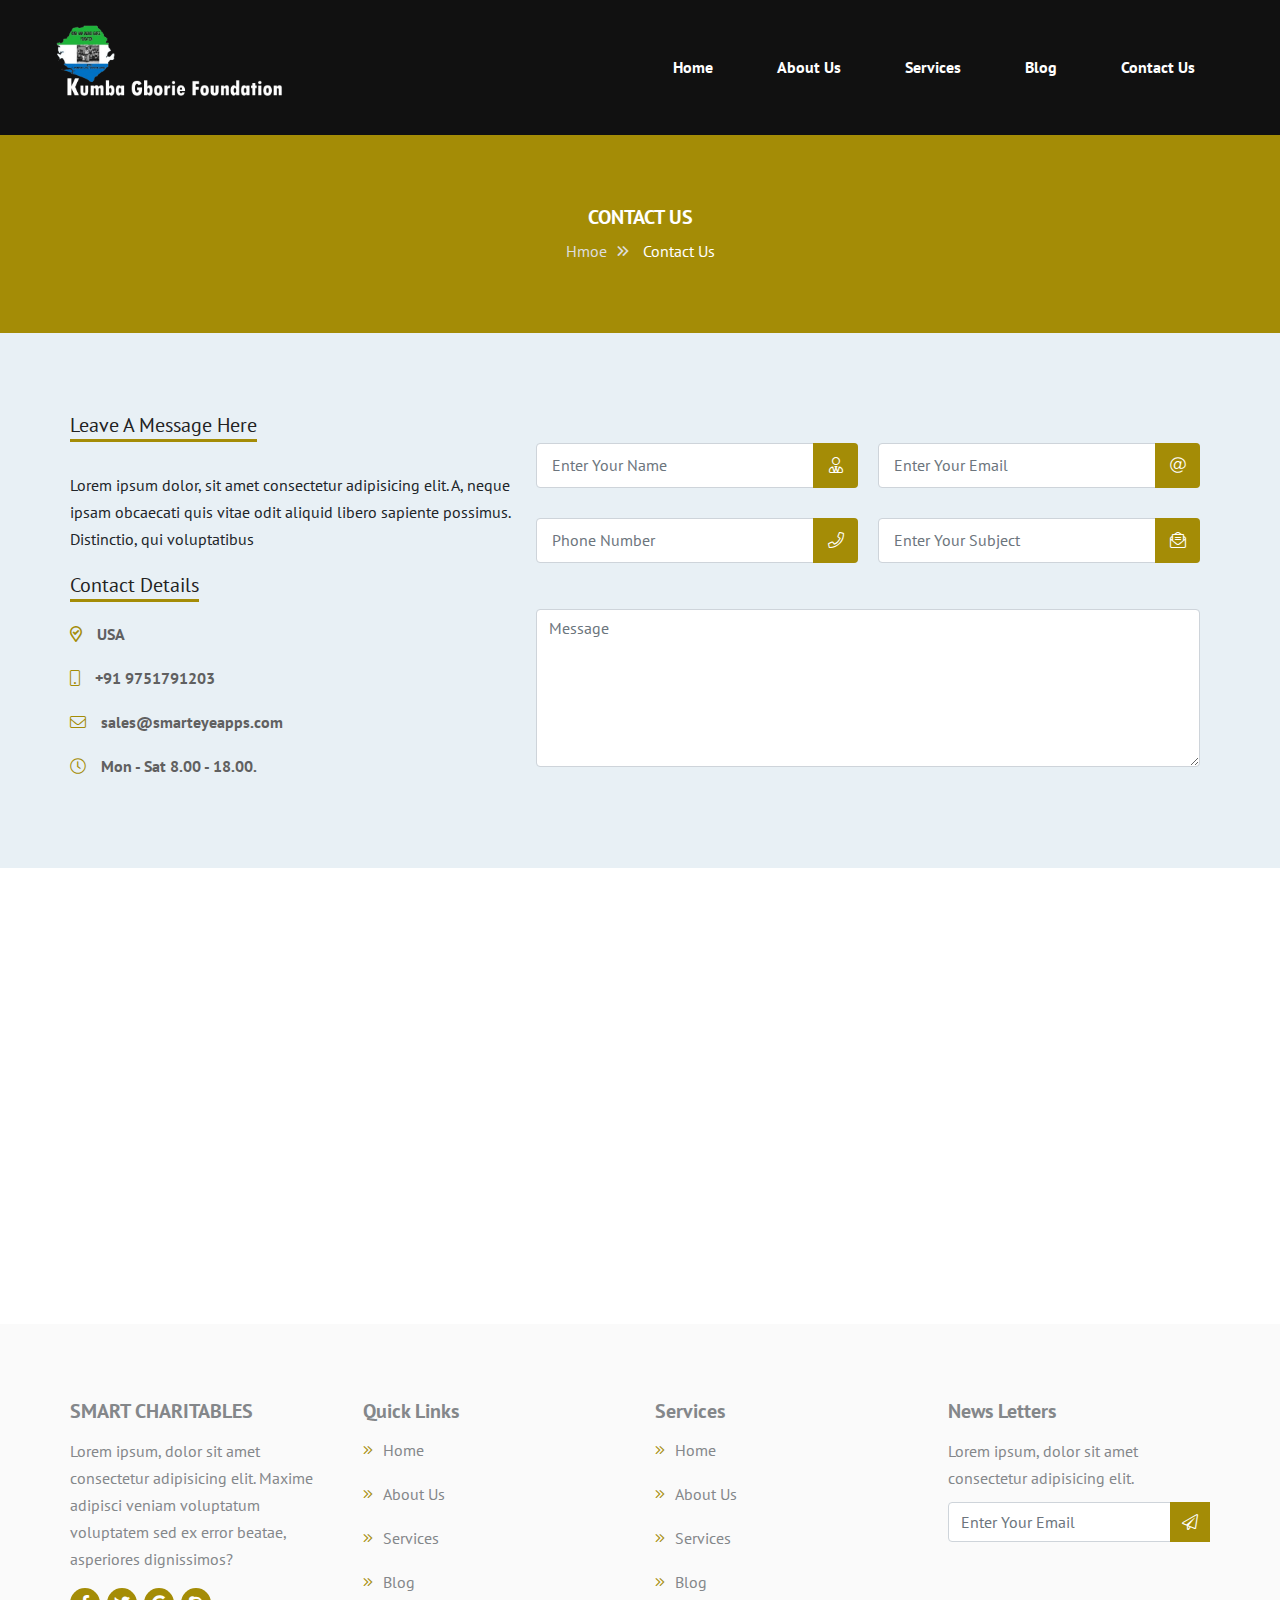
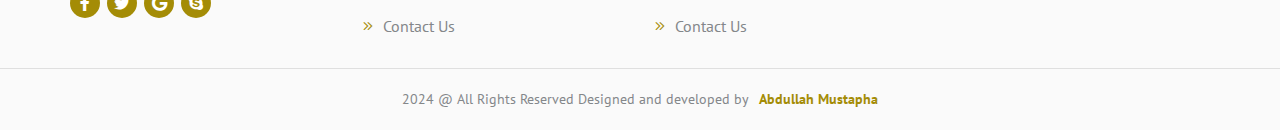
<file: contact-us.html>
<!doctype html>
<html lang="en">

<head>
    <meta charset="utf-8">
    <meta name="viewport" content="width=device-width, initial-scale=1, shrink-to-fit=no">
    <title>Charity</title>
    <link rel="stylesheet" href="assets/css/bootstrap.min.css">
    <link rel="stylesheet" href="assets/css/all.min.css">
    <link rel="stylesheet" href="assets/css/style.css" />
</head>

<body>
  <!-- ======== header started ========= -->
  <header>
    <div class="my-nav">
      <div class="container">
        <div class="row">
          <div class="nav-items">
            <div class="menu-toggle">
              <div class="menu-hamburger"></div>
            </div>
            <div class="logo">
              <img src="assets/images/logo.png">
            </div>
            <div class="menu-items">
              <div class="menu">
                <ul>
                  <li><a href="index.html">Home</a></li>
                  <li><a href="about-us.html">About Us</a></li>
                  <li><a href="services.html">Services</a></li>
                  <li><a href="blog.html">Blog</a></li>
                  <li><a href="contact-us.html">Contact Us</a></li>
                </ul>
              </div>
            </div>
          </div>
        </div>
      </div>
    </div>
  </header>

  <!-- ======== main started ========= -->

  <main class="charity-01-main">

    <!-- ============abt-01 Section  Start============ -->

    <section class="abt-01">
        <div class="container">
            <div class="row">
                <div class="col-12">
                    <div class="heading-wrapper">
                        <h3>Contact Us</h3>
                        <ol>
                            <li>Hmoe<i class="far fa-angle-double-right"></i></li>
                            <li>Contact Us</li>
                        </ol>
                    </div>
                </div>
            </div>
        </div>
    </section>

     <section class="bg-0-b">
         <div class="container">
             <div class="row">
                 <div class="main-card-contact d-flex">
                     <div class="sup-card-contact">
                         <div class="sup-content">
                             <div class="head-content">
                                 <h2>Leave A Message Here</h2>
                                 <p>Lorem ipsum dolor, sit amet consectetur adipisicing elit. A, neque ipsam obcaecati
                                     quis vitae odit aliquid libero sapiente possimus. Distinctio, qui voluptatibus </p>
                             </div>

                             <div class="contact-title">
                                 <h2>Contact Details</h2>
                                 <ol>
                                     <li><i class="far fa-map-marker-check"></i>USA</li>
                                     <li><i class="fal fa-mobile"></i>+91 9751791203 </li>
                                     <li><i class="fal fa-envelope"></i>sales@smarteyeapps.com</li>
                                     <li><i class="fal fa-clock"></i>Mon - Sat 8.00 - 18.00.</li>
                                 </ol>
                             </div>
                         </div>
                     </div>

                     <div class="sup-card-contact-0a">
                         <div class="contact-a1">
                             <form>
                                 <div class="dived d-flex">
                                     <div class="form-group">
                                         <div class="form-sup">
                                             <div class="cal-01">
                                                 <input type="name" name="name" id="" class="form-control"
                                                     placeholder="Enter Your Name">
                                                 <i class="fal fa-user-tie"></i>
                                             </div>

                                             <div class="cal-01">
                                                 <input type="phone" name="phone" id="" class="form-control"
                                                     placeholder="Phone Number">
                                                 <i class="fal fa-phone"></i>
                                             </div>
                                         </div>
                                     </div>

                                     <div class="form-group">
                                         <div class="form-sup">
                                             <div class="cal-01">
                                                 <input type="email" name="email" id="" class="form-control"
                                                     placeholder="Enter Your Email">
                                                 <i class="fal fa-at"></i>
                                             </div>
                                             <div class="cal-01">
                                                 <input type="text" name="subject" id="" class="form-control"
                                                     placeholder="Enter Your Subject">
                                                 <i class="fal fa-envelope-open-text"></i>
                                             </div>
                                         </div>
                                     </div>

                                     <div class="ca-ool">
                                         <textarea name="text" cols="80" rows="6" class="form-control"
                                             placeholder="Message"></textarea>
                                     </div>
                                 </div>
                             </form>
                         </div>
                     </div>
                 </div>
             </div>
         </div>
     </section>

     <section class="mab-01">
         <iframe style="width:100%"
             src="https://www.google.com/maps/embed?pb=!1m14!1m12!1m3!1d249759.19784092825!2d79.10145254589841!3d12.009924873581818!2m3!1f0!2f0!3f0!3m2!1i1024!2i768!4f13.1!5e0!3m2!1sen!2sin!4v1448883859107"
             height="450" frameborder="0" allowfullscreen=""></iframe>
     </section>
  </main>

 <!-- =====================>>>>>Footer Started>>>>>======================== -->

  <footer>
    <div class="container">
      <div class="row">
        <div class="col-lg-3 col-md-3 col-sm-6 col-6">
          <div class="footer-content">
            <h2>SMART CHARITABLES</h2>
            <p>Lorem ipsum, dolor sit amet consectetur adipisicing elit. Maxime adipisci veniam
              voluptatum voluptatem sed ex error beatae, asperiores dignissimos?</p>
            <ul>
              <li><i class="fab fa-facebook-f"></i></li>
              <li><i class="fab fa-twitter"></i></li>
              <li><i class="fab fa-google"></i></li>
              <li><i class="fab fa-skype"></i></li>
            </ul>
          </div>
        </div>
        <div class="col-lg-3 col-md-3 col-sm-6 col-6">
          <div class="footer-content">
            <h2>Quick Links</h2>
            <ol>
              <li><a href="#"><i class="fal fa-angle-double-right"></i>Home</a></li>
              <li><a href="#"><i class="fal fa-angle-double-right"></i>About Us</a></li>
              <li><a href="#"><i class="fal fa-angle-double-right"></i>Services</a></li>
              <li><a href="#"><i class="fal fa-angle-double-right"></i>Blog</a></li>
              <li><a href="#"><i class="fal fa-angle-double-right"></i>Contact Us</a></li>
            </ol>
          </div>
        </div>
        <div class="col-lg-3 col-md-3 col-sm-6 col-6">
          <div class="footer-content">
            <h2>Services</h2>
            <ol>
              <li><a href="#"><i class="fal fa-angle-double-right"></i>Home</a></li>
              <li><a href="#"><i class="fal fa-angle-double-right"></i>About Us</a></li>
              <li><a href="#"><i class="fal fa-angle-double-right"></i>Services</a></li>
              <li><a href="#"><i class="fal fa-angle-double-right"></i>Blog</a></li>
              <li><a href="#"><i class="fal fa-angle-double-right"></i>Contact Us</a></li>
            </ol>
          </div>
        </div>
        <div class="col-lg-3 col-md-3 col-sm-6 col-6">
          <div class="footer-content">
            <h2>News Letters</h2>
            <p>Lorem ipsum, dolor sit amet consectetur adipisicing elit.</p>
            <div class="form-group">
              <input class="form-control" role="" name="email" type="email" placeholder="Enter Your Email">
              <i class="fal fa-paper-plane"></i>
            </div>
          </div>
        </div>
      </div>
    </div>
    <div class="copy-right">
      <div class="container">
        <div class="copy-right-card">
          <p>
            2024 @ All Rights Reserved Designed and developed by<a
              href="https://abdullahcoder-tech.github.io/Portfolio"
              >Abdullah Mustapha</a
            >
          </p>
        </div>
      </div>
    </div>
  </footer>
</body>


<script src="assets/js/jquery-3.2.1.min.js"></script>
<script src="assets/js/popper.min.js"></script>
<script src="assets/js/bootstrap.min.js"></script>
<script src="assets/js/script.js"></script>
</html>
</file>
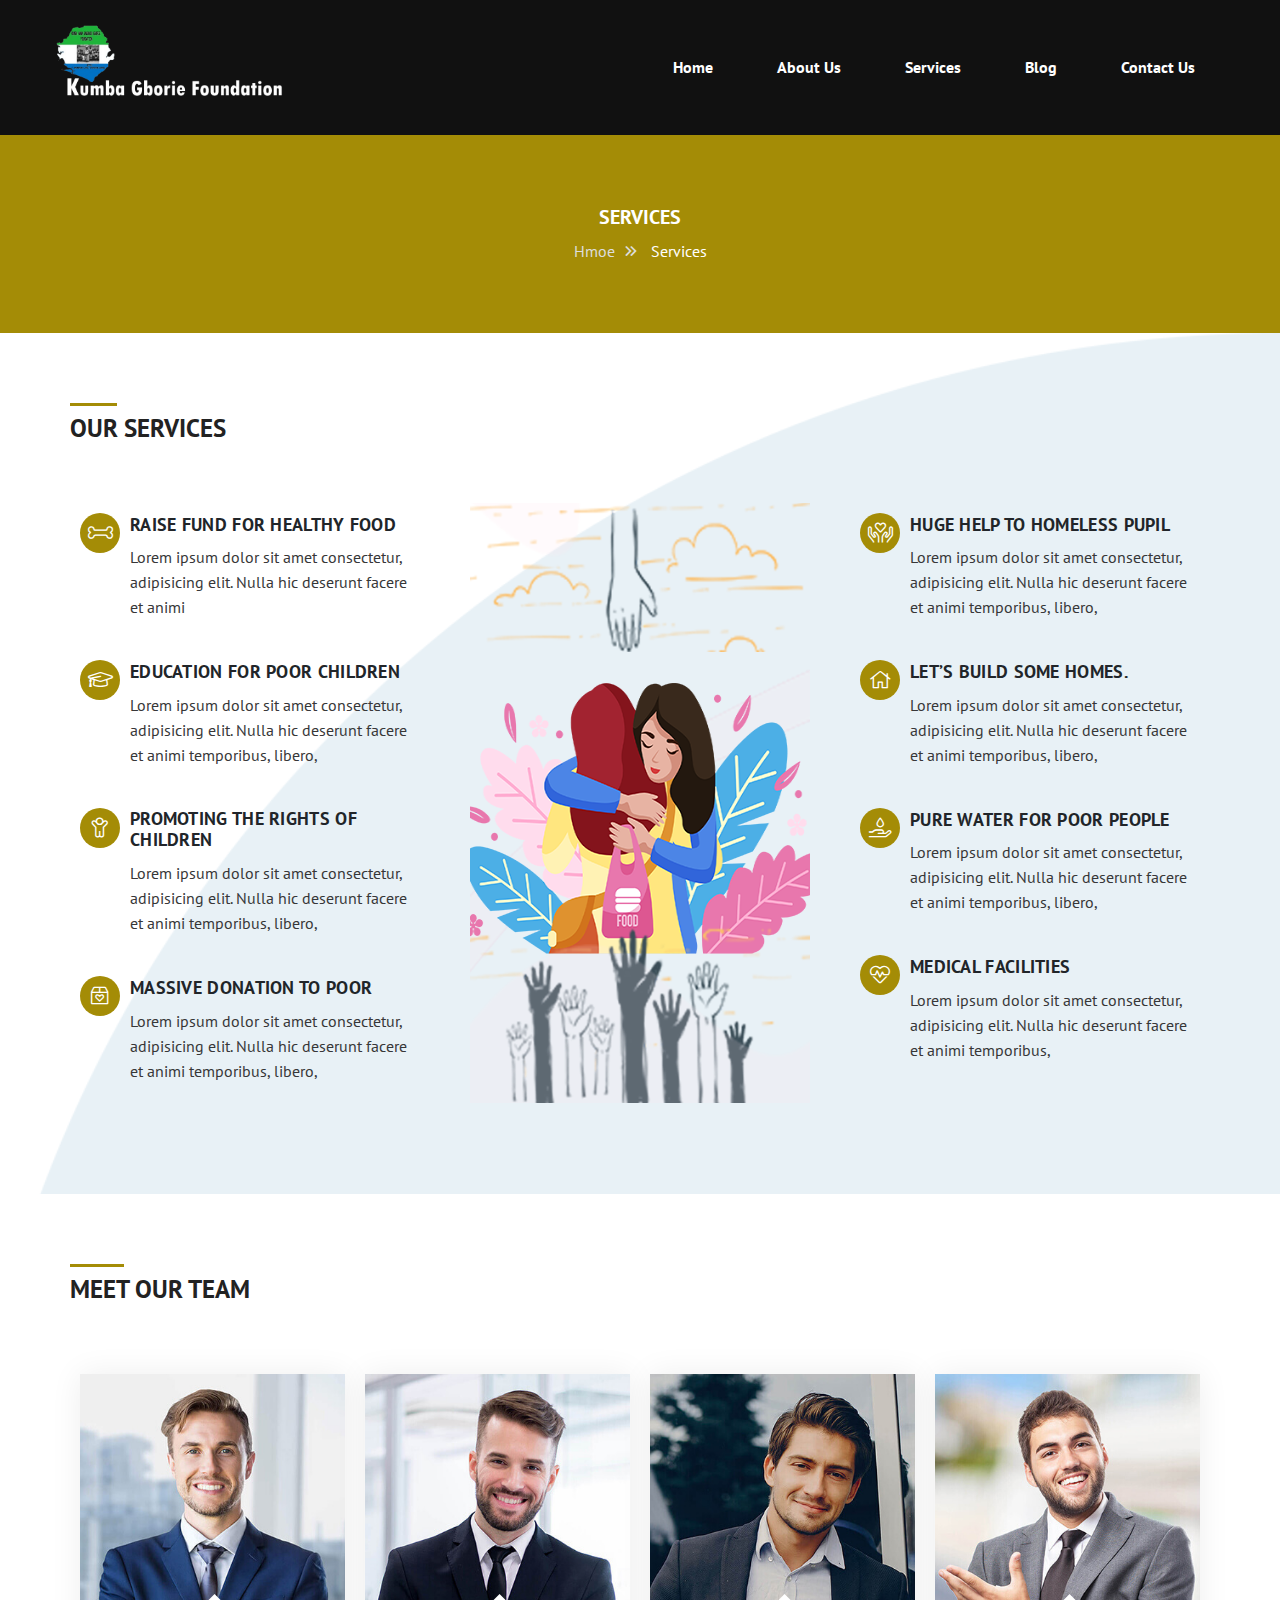
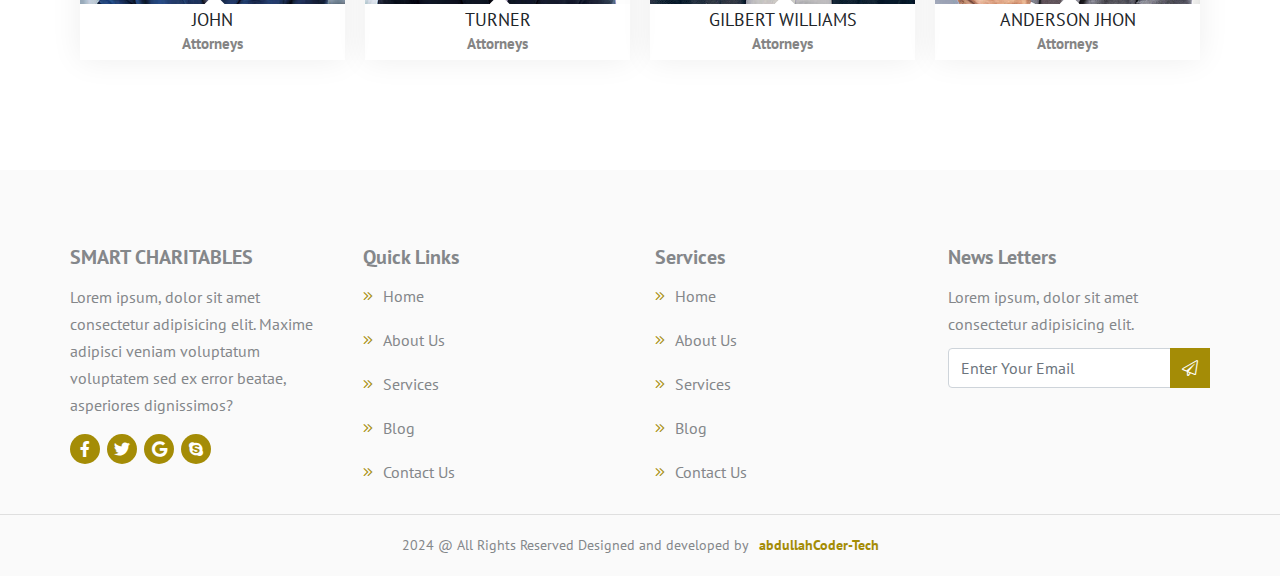
<file: services.html>
<!doctype html>
<html lang="en">

<head>
  <meta charset="utf-8">
  <meta name="viewport" content="width=device-width, initial-scale=1, shrink-to-fit=no">
  <title>Charity</title>
  <link rel="stylesheet" href="assets/css/bootstrap.min.css">
  <link rel="stylesheet" href="assets/css/all.min.css">
  <link rel="stylesheet" href="assets/css/style.css" />
</head>

<body>
  <!-- ======================header started====================== -->
  <header>
    <div class="my-nav">
      <div class="container">
        <div class="row">
          <div class="nav-items">
            <div class="logo">
              <img src="assets/images/logo.png">
            </div>
            <div class="menu-toggle">
              <div class="menu-hamburger"></div>
            </div>
            <div class="menu-items">
              <div class="menu">
                <ul>
                  <li><a href="index.html">Home</a></li>
                  <li><a href="about-us.html">About Us</a></li>
                  <li><a href="services.html">Services</a></li>
                  <li><a href="blog.html">Blog</a></li>
                  <li><a href="contact-us.html">Contact Us</a></li>
                </ul>
              </div>
            </div>
          </div>
        </div>
      </div>
    </div>
  </header>

  <!-- ============abt-01 Section  Start============ -->

  <section class="abt-01">
    <div class="container">
      <div class="row">
        <div class="col-12">
          <div class="heading-wrapper">
            <h3>Services</h3>
            <ol>
              <li>Hmoe<i class="far fa-angle-double-right"></i></li>
              <li>Services</li>
            </ol>
          </div>
        </div>
      </div>
    </div>
  </section>

  <!-- ======================bg-01 section started====================== -->

  <section class="bg-02">
    <div class="container">
      <div class="row">
        <div class="col-12">
          <div class="heading">
            <h2>OUR SERVICES</h2>
          </div>
        </div>
      </div>
      <div class="row">
        <div class="col-lg-4 col-md-4 col-sm-6 col-xs-12">
          <div class="wrapper">
            <div class="content">
              <ol>
                <li>
                  <i class="fal fa-bone"></i>
                  <h3>RAISE FUND FOR HEALTHY FOOD</h3>
                  <p>Lorem ipsum dolor sit amet consectetur, adipisicing elit. Nulla hic deserunt facere et animi</p>
                </li>
                <li>
                  <i class="fal fa-graduation-cap"></i>
                  <h3>EDUCATION FOR POOR CHILDREN</h3>
                  <p>Lorem ipsum dolor sit amet consectetur, adipisicing elit. Nulla hic deserunt facere et animi
                    temporibus, libero,</p>
                </li>
                <li>
                  <i class="fal fa-child"></i>
                  <h3>PROMOTING THE RIGHTS OF CHILDREN</h3>
                  <p>Lorem ipsum dolor sit amet consectetur, adipisicing elit. Nulla hic deserunt facere et animi
                    temporibus, libero,</p>
                </li>
                <li>
                  <i class="fal fa-box-heart"></i>
                  <h3>MASSIVE DONATION TO POOR</h3>
                  <p>Lorem ipsum dolor sit amet consectetur, adipisicing elit. Nulla hic deserunt facere et animi
                    temporibus, libero,</p>
                </li>
              </ol>
            </div>
          </div>
        </div>
        <div class="col-lg-4 col-md-4 col-sm-6 col-xs-12">
          <div class="wrapper">
            <div class="content">
              <img src="assets/images/shap.png">
            </div>
          </div>
        </div>
        <div class="col-lg-4 col-md-4 col-sm-6 col-xs-12">
          <div class="wrapper">
            <div class="content">
              <ol>
                <li>
                  <i class="fal fa-hands-heart"></i>
                  <h3>HUGE HELP TO HOMELESS PUPIL</h3>
                  <p>Lorem ipsum dolor sit amet consectetur, adipisicing elit. Nulla hic deserunt facere et animi
                    temporibus, libero,</p>
                </li>
                <li>
                  <i class="fal fa-home"></i>
                  <h3>LET’S BUILD SOME HOMES.</h3>
                  <p>Lorem ipsum dolor sit amet consectetur, adipisicing elit. Nulla hic deserunt facere et animi
                    temporibus, libero,</p>
                </li>
                <li>
                  <i class="fal fa-hand-holding-water"></i>
                  <h3>PURE WATER FOR POOR PEOPLE</h3>
                  <p>Lorem ipsum dolor sit amet consectetur, adipisicing elit. Nulla hic deserunt facere et animi
                    temporibus, libero,</p>
                </li>
                <li>
                  <i class="fal fa-heartbeat"></i>
                  <h3>MEDICAL FACILITIES</h3>
                  <p>Lorem ipsum dolor sit amet consectetur, adipisicing elit. Nulla hic deserunt facere et animi
                    temporibus,</p>
                </li>
              </ol>
            </div>
          </div>
        </div>
      </div>
    </div>
  </section>

  <!-- =====================>>>>>Team Started>>>>>======================== -->

  <section class="bg-07">
    <div class="container">
      <div class="row">
        <div class="col-12">
          <div class="heading">
            <h2>Meet Our Team</h2>
          </div>
        </div>
        <div class="main-team-card d-flex">
          <div class="team-setup">
            <div class="team-items">
              <div class="team-user">
                <img src="assets/images/team/1.jpg">
              </div>
              <div class="team-user-social">
                <ol>
                  <li><i class="fab fa-facebook-f"></i></li>
                  <li><i class="fab fa-twitter"></i></li>
                  <li><i class="fab fa-google"></i></li>
                  <li><i class="fab fa-skype"></i></li>
                </ol>
              </div>
              <div class="team-name">
                <h2>JOHN</h2>
                <b>Attorneys</b>
              </div>
            </div>
          </div>

          <div class="team-setup">
            <div class="team-items">
              <div class="team-user">
                <img src="assets/images/team/2.jpg">
              </div>
              <div class="team-user-social">
                <ol>
                  <li><i class="fab fa-facebook-f"></i></li>
                  <li><i class="fab fa-twitter"></i></li>
                  <li><i class="fab fa-google"></i></li>
                  <li><i class="fab fa-skype"></i></li>
                </ol>
              </div>
              <div class="team-name">
                <h2>TURNER</h2>
                <b>Attorneys</b>
              </div>
            </div>
          </div>

          <div class="team-setup">
            <div class="team-items">
              <div class="team-user">
                <img src="assets/images/team/3.jpg">
              </div>
              <div class="team-user-social">
                <ol>
                  <li><i class="fab fa-facebook-f"></i></li>
                  <li><i class="fab fa-twitter"></i></li>
                  <li><i class="fab fa-google"></i></li>
                  <li><i class="fab fa-skype"></i></li>
                </ol>
              </div>
              <div class="team-name">
                <h2>GILBERT WILLIAMS</h2>
                <b>Attorneys</b>
              </div>
            </div>
          </div>

          <div class="team-setup">
            <div class="team-items">
              <div class="team-user">
                <img src="assets/images/team/4.jpg">
              </div>
              <div class="team-user-social">
                <ol>
                  <li><i class="fab fa-facebook-f"></i></li>
                  <li><i class="fab fa-twitter"></i></li>
                  <li><i class="fab fa-google"></i></li>
                  <li><i class="fab fa-skype"></i></li>
                </ol>
              </div>
              <div class="team-name">
                <h2>ANDERSON JHON</h2>
                <b>Attorneys</b>
              </div>
            </div>
          </div>

        </div>
      </div>
    </div>
  </section>

  <!-- =====================>>>>>Footer Started>>>>>======================== -->

  <footer>
    <div class="container">
      <div class="row">
        <div class="col-lg-3 col-md-3 col-sm-6 col-6">
          <div class="footer-content">
            <h2>SMART CHARITABLES</h2>
            <p>Lorem ipsum, dolor sit amet consectetur adipisicing elit. Maxime adipisci veniam
              voluptatum voluptatem sed ex error beatae, asperiores dignissimos?</p>
            <ul>
              <li><i class="fab fa-facebook-f"></i></li>
              <li><i class="fab fa-twitter"></i></li>
              <li><i class="fab fa-google"></i></li>
              <li><i class="fab fa-skype"></i></li>
            </ul>
          </div>
        </div>
        <div class="col-lg-3 col-md-3 col-sm-6 col-6">
          <div class="footer-content">
            <h2>Quick Links</h2>
            <ol>
              <li><a href="#"><i class="fal fa-angle-double-right"></i>Home</a></li>
              <li><a href="#"><i class="fal fa-angle-double-right"></i>About Us</a></li>
              <li><a href="#"><i class="fal fa-angle-double-right"></i>Services</a></li>
              <li><a href="#"><i class="fal fa-angle-double-right"></i>Blog</a></li>
              <li><a href="#"><i class="fal fa-angle-double-right"></i>Contact Us</a></li>
            </ol>
          </div>
        </div>
        <div class="col-lg-3 col-md-3 col-sm-6 col-6">
          <div class="footer-content">
            <h2>Services</h2>
            <ol>
              <li><a href="#"><i class="fal fa-angle-double-right"></i>Home</a></li>
              <li><a href="#"><i class="fal fa-angle-double-right"></i>About Us</a></li>
              <li><a href="#"><i class="fal fa-angle-double-right"></i>Services</a></li>
              <li><a href="#"><i class="fal fa-angle-double-right"></i>Blog</a></li>
              <li><a href="#"><i class="fal fa-angle-double-right"></i>Contact Us</a></li>
            </ol>
          </div>
        </div>
        <div class="col-lg-3 col-md-3 col-sm-6 col-6">
          <div class="footer-content">
            <h2>News Letters</h2>
            <p>Lorem ipsum, dolor sit amet consectetur adipisicing elit.</p>
            <div class="form-group">
              <input class="form-control" role="" name="email" type="email" placeholder="Enter Your Email">
              <i class="fal fa-paper-plane"></i>
            </div>
          </div>
        </div>
      </div>
    </div>
    <div class="copy-right">
      <div class="container">
        <div class="copy-right-card">
          <p>
            2024 @ All Rights Reserved Designed and developed by<a
              href="https://abdullahcoder-tech.github.io/Portfolio"
              >abdullahCoder-Tech</a
            >
          </p>
        </div>
      </div>
    </div>
  </footer>
</body>


<script src="assets/js/jquery-3.2.1.min.js"></script>
<script src="assets/js/popper.min.js"></script>
<script src="assets/js/bootstrap.min.js"></script>
<script src="assets/js/script.js"></script>

</html>
</file>
<file: assets/css/style.css>
@import url(https://fonts.googleapis.com/css2?family=PT+Sans:wght@400;700&display=swap);
/* ================================ Basic CSS =============================== */
body {
  margin: 0px;
  padding: 0px;
  font-family: 'PT Sans',sans-serif; }

* {
  margin: 0px;
  padding: 0px;
  box-sizing: border-box; }

img {
  max-width: 100%; }

h1, h2, h3, h4, h5, h6 {
  margin: 0px; }

ul, ol {
  margin: 0px;
  padding: 0px; }

li {
  list-style: none; }

a {
  text-decoration: none; }

p {
  margin: 0px; }

a:hover {
  text-decoration: none; }

.container {
  max-width: 1170px; }
  @media screen and (max-width: 575px) {
    .container {
      padding: 0px 15px;
      max-width: 100%;
      width: 100%; } }

/* ================================ Header CSS =============================== */
header .my-nav {
  position: relative;
  width: 100%;
  left: 0;
  top: 0;
  z-index: 999;
  padding: 10px 0px;
  background-color: #111; }
header .sub-01 {
  position: relative;
  background: #a48c06; }
header .nav-items {
  display: flex;
  flex-wrap: wrap;
  flex: 1 1 100%;
  max-width: 100%;
  width: 100%;
  position: relative;
  align-items: center; }
  header .nav-items .menu-toggle {
    position: absolute;
    top: 1.5625rem;
    right: 0.9375rem;
    transition: ease-in-out 0.5s;
    display: flex;
    align-items: center;
    justify-content: center;
    visibility: hidden;
    opacity: 0;
    margin-top: 8px; }
    @media screen and (max-width: 767.98px) {
      header .nav-items .menu-toggle {
        visibility: visible;
        opacity: 1; } }
    header .nav-items .menu-toggle .menu-hamburger {
      width: 1.875rem;
      height: 0.125rem;
      transition: ease-in-out 0.1s;
      box-shadow: 0 2px 5px rgba(255, 255, 255, 0.6);
      background: #a48c06;
      position: relative; }
      header .nav-items .menu-toggle .menu-hamburger.active {
        background: rgba(0, 0, 0, 0);
        box-shadow: none; }
        header .nav-items .menu-toggle .menu-hamburger.active::after {
          transform: rotate(45deg); }
        header .nav-items .menu-toggle .menu-hamburger.active::before {
          transform: rotate(135deg); }
      header .nav-items .menu-toggle .menu-hamburger::before {
        position: absolute;
        content: "";
        width: 1.875rem;
        height: 0.125rem;
        transition: ease-in-out 0.1s;
        box-shadow: 0 2px 5px rgba(255, 255, 255, 0.6);
        background: #a48c06;
        transform: translatey(-0.625rem); }
      header .nav-items .menu-toggle .menu-hamburger::after {
        position: absolute;
        content: "";
        width: 1.875rem;
        height: 0.125rem;
        transition: ease-in-out 0.1s;
        box-shadow: 0 2px 5px rgba(255, 255, 255, 0.6);
        background: #a48c06;
        transform: translatey(0.625rem); }
  header .nav-items .logo {
    width: 30%;
    flex: 1 1 30%;
    padding: 0px;
    margin-left: auto;
    margin-bottom: 20px;
}
    header .nav-items .logo img {
      max-width: 230px; }
    @media screen and (max-width: 767.98px) {
      header .nav-items .logo {
        width: 80%;
        flex: 1 1 80%;
        max-width: 80%; } }
  header .nav-items .menu-items {
    width: 70%;
    flex: 1 1 70%;
    max-width: 70%;
    position: relative;
    align-items: center;
    justify-content: flex-end; }
    @media screen and (max-width: 767.98px) {
      header .nav-items .menu-items {
        width: 100%;
        flex: 1 1 100%;
        max-width: 100%; } }
    header .nav-items .menu-items .menu {
      display: block;
      width: 100%;
      text-align: right; }
      header .nav-items .menu-items .menu.active {
        opacity: 1;
        visibility: visible;
        display: block;
        transition: ease-in-out 0.9s; }
      @media screen and (max-width: 767.98px) {
        header .nav-items .menu-items .menu {
          text-align: left;
          opacity: 0;
          visibility: hidden;
          display: none; } }
      header .nav-items .menu-items .menu ul li {
        display: inline-block;
        padding: 0.625rem; }
        @media screen and (max-width: 767.98px) {
          header .nav-items .menu-items .menu ul li {
            display: block; } }
        header .nav-items .menu-items .menu ul li a {
          color: #fff;
          padding: 0 1.25rem;
          font-weight: 700; }
          header .nav-items .menu-items .menu ul li a:hover {
            color: #a48c06; }
          @media screen and (max-width: 767.98px) {
            header .nav-items .menu-items .menu ul li a {
              padding: 0rem; } }
          @media (min-width: 768px) and (max-width: 991.98px) {
            header .nav-items .menu-items .menu ul li a {
              padding: 0 0.625rem; } }

.og-hf {
  position: fixed;
  transition: ease-in-out 0.5s;
  width: 100%;
  z-index: 999;
  left: 0;
  top: 0; }
  .og-hf .my-nav {
    background: #fff; }

/* ================================ Slider CSS =============================== */
.slider {
  position: relative;
  overflow: hidden;
  z-index: 9; }
  .slider .carousel-inner {
    height: 600px; }
    @media screen and (max-width: 767.98px) {
      .slider .carousel-inner {
        height: 100%; } }
    .slider .carousel-inner .carousel-item::before {
      position: absolute;
      content: "";
      background: rgba(3, 7, 53, 0.6);
      height: 100%;
      width: 100%; }
    .slider .carousel-inner .carousel-item .carousel-caption {
      bottom: 57%;
      display: block;
      transition: ease-in 0.5s; }
      @media screen and (max-width: 1580px) {
        .slider .carousel-inner .carousel-item .carousel-caption {
          bottom: 45%; } }
      @media screen and (max-width: 1480px) {
        .slider .carousel-inner .carousel-item .carousel-caption {
          bottom: 40%; } }
      @media screen and (max-width: 1280px) {
        .slider .carousel-inner .carousel-item .carousel-caption {
          bottom: 35%; } }
      @media screen and (max-width: 991.98px) {
        .slider .carousel-inner .carousel-item .carousel-caption {
          display: none; } }
      @media (max-width: 1199.98px) and (min-width: 992px) {
        .slider .carousel-inner .carousel-item .carousel-caption {
          top: 20%; } }
      .slider .carousel-inner .carousel-item .carousel-caption h2 {
        font-size: 2.5rem;
        text-transform: uppercase;
        line-height: normal;
        letter-spacing: 0.0625rem;
        color: #fff;
        margin: 0 0 1rem 0;
        display: inline-block; }
      .slider .carousel-inner .carousel-item .carousel-caption p {
        font-size: 1.25rem;
        text-transform: capitalize;
        letter-spacing: 0.5px;
        margin: 10px 0px;
        color: #fff;
        display: block;
        font-weight: 100;
        line-height: 35px; }
      .slider .carousel-inner .carousel-item .carousel-caption .button-01 {
        display: inline-block;
        margin: 20px 0px;
        text-align: center;
        position: relative; }
        .slider .carousel-inner .carousel-item .carousel-caption .button-01 ul li {
          display: inline-block;
          padding: 8px 10px;
          border: solid 1px #fff; }
          .slider .carousel-inner .carousel-item .carousel-caption .button-01 ul li:nth-child(1) {
            margin-right: 20px;
            background: #a48c06;
            border: 1px solid #a48c06;
            color: #fff; }
          .slider .carousel-inner .carousel-item .carousel-caption .button-01 ul li a {
            font-size: 0.9rem;
            color: #fff;
            text-transform: uppercase;
            letter-spacing: 0.4px; }

/* ================================ Section CSS =============================== */
.bg-01 {
  padding: 3.125rem 0rem;
  position: relative;
  overflow: hidden; }
  .bg-01 .main-box {
    position: relative;
    display: block;
    padding: 20px 15px;
    box-shadow: 0px 5px 24px 6px rgba(0, 0, 0, 0.06);
    border-bottom: #a48c06 3px solid;
    text-align: center; }
    .bg-01 .main-box .content {
      display: inline-block;
      padding: 20px 15px;
      position: relative; }
      .bg-01 .main-box .content i {
        font-size: 30px;
        color: #a48c06;
        display: inline-block;
        margin: 10px 0px; }
      .bg-01 .main-box .content h3 {
        font-size: 20px;
        font-weight: bold;
        color: #222222;
        text-transform: capitalize;
        display: block;
        margin: 0 0 10px 0; }
      .bg-01 .main-box .content p {
        font-size: 1rem;
        color: #373738; }

.heading {
  margin: 20px 0px;
  text-align: left;
  position: relative;
  display: block; }
  .heading h2 {
    font-size: 25px;
    color: #222222;
    line-height: 50px;
    font-weight: 700;
    text-transform: uppercase;
    position: relative;
    display: inline-block; }
    .heading h2::before {
      position: absolute;
      content: "";
      width: 30%;
      left: 0;
      top: 0;
      height: 3px;
      background-color: #a48c06; }

/*=================about us =================*/
._ab_er_we {
  padding: 50px 0px;
  background: #fafafa;
  overflow: hidden;
  visibility: visible;
  position: relative; }

._lk_fr_er {
  margin: 10px 0 20px 0px;
  display: inline-block;
  width: 100%;
  position: relative; }

._lk_fr_er p {
  font-size: 16px;
  color: #373738;
  letter-spacing: 0.2px;
  text-align: left;
  line-height: 33px; }

._oi_yt_we {
  position: relative;
  z-index: 2;
  display: inline-block;
  width: 100%;
  overflow: hidden;
  margin: 20px 0px; }

._oi_yt_we .accordion .card {
  margin: 10px 0px;
  border: 1px solid #a48c06;
  border-radius: 0px;
  background: transparent; }

.card-header {
  background: transparent !important; }

.btn-link {
  color: #292929;
  text-decoration: none; }

.btn-check:focus + .btn,
.btn:focus {
  outline: 0;
  box-shadow: none !important; }

.card-header {
  padding: 0rem 1rem; }

.btn-link:hover,
.btn-link:active,
.btn-link:focus {
  color: #a48c06;
  text-decoration: none; }

.text-left::before {
  position: absolute;
  content: "\f067";
  font-size: 16px;
  color: #a48c06;
  font-family: "Font Awesome 5 Pro";
  right: 30px; }

.bg-02 {
  padding: 50px 0px;
  position: relative;
  background-image: url(../images/background/semi-circle.png);
  background-repeat: no-repeat;
  background-size: cover;
  overflow: hidden; }
  .bg-02 .wrapper {
    position: relative;
    margin: 20px 0px;
    display: block;
    transition: 0.5s; }
    .bg-02 .wrapper .content {
      display: inline-block;
      position: relative;
      padding: 10px; }
      @media (min-width: 1200px) {
        .bg-02 .wrapper .content img {
          height: 600px; } }
      .bg-02 .wrapper .content ol li {
        position: relative;
        padding: 10px 0px 10px 50px;
        margin: 0 0 20px 0; }
        .bg-02 .wrapper .content ol li i {
          height: 40px;
          width: 40px;
          display: flex;
          align-items: center;
          justify-content: center;
          position: absolute;
          left: 0;
          background-color: #a48c06;
          color: #fff;
          font-size: 20px;
          border-radius: 50%; }
        .bg-02 .wrapper .content ol li h3 {
          font-size: 18px;
          letter-spacing: 0.3px;
          display: inline-block;
          margin-bottom: 10px;
          font-weight: 600; }
        .bg-02 .wrapper .content ol li p {
          font-size: 16px;
          color: #373738;
          line-height: 25px; }

.bg-04 {
  padding: 50px 0px;
  position: relative;
  background: #fafafa; }
  @media (max-width: 575.98px) {
    .bg-04 {
      padding: 20px 0px; } }
  @media (min-width: 576px) and (max-width: 767.98px) {
    .bg-04 {
      padding: 30px 0px; } }
  .bg-04 .blog-main-card {
    flex-wrap: wrap;
    width: 100%;
    padding: 10px 15px;
    margin: 20px 0px; }
    .bg-04 .blog-main-card .blog-sub {
      width: 33.3%;
      max-width: 33.3%;
      flex: 1 1 33.3%;
      margin: 0 0 20px 0;
      padding: 0px 10px;
      position: relative; }
      @media (max-width: 575.98px) {
        .bg-04 .blog-main-card .blog-sub {
          width: 100%;
          max-width: 100%;
          flex: 1 1 100%; } }
      @media (min-width: 576px) and (max-width: 767.98px) {
        .bg-04 .blog-main-card .blog-sub {
          width: 50%;
          max-width: 50%;
          flex: 1 1 50%; } }
      .bg-04 .blog-main-card .blog-sub .blog-content-date {
        height: 50px;
        width: 50px;
        background: rgba(0, 0, 0, 0.5);
        color: #fff;
        top: 0;
        left: 10px;
        position: absolute;
        text-align: center;
        font-weight: 600; }
        .bg-04 .blog-main-card .blog-sub .blog-content-date span {
          display: block; }
      .bg-04 .blog-main-card .blog-sub .blog-content {
        border-top-right-radius: 6px;
        border-top-left-radius: 6px;
        position: relative;
        display: block;
        overflow: hidden; }
      .bg-04 .blog-main-card .blog-sub .blog-content-section {
        padding: 20px 25px;
        background: #fff;
        border: solid 1px #eee8e8;
        border-top: 0;
        display: block;
        width: 100%; }
        .bg-04 .blog-main-card .blog-sub .blog-content-section .blog-admin {
          margin: 5px 0px; }
          .bg-04 .blog-main-card .blog-sub .blog-content-section .blog-admin ol li {
            display: inline-block;
            color: #8c7105;
            font-size: 15px;
            margin: 0 5px 0 0; }
            .bg-04 .blog-main-card .blog-sub .blog-content-section .blog-admin ol li i {
              padding: 0 5px 0 0; }
        .bg-04 .blog-main-card .blog-sub .blog-content-section .blo-content-title h4 {
          font-size: 20px;
          font-weight: 600;
          color: #222222;
          padding: 3px 0px; }
        .bg-04 .blog-main-card .blog-sub .blog-content-section .blo-content-title p {
          margin: 0px;
          padding: 3px 0px;
          line-height: 27px;
          color: #373738; }

.bg-07 {
  padding: 50px 0px;
  position: relative;
  overflow: hidden; }
  .bg-07 .main-team-card {
    flex-wrap: wrap;
    width: 100%;
    padding: 10px 15px;
    margin: 20px 0px;
    position: relative;
    transition: 0.5s; }
    .bg-07 .main-team-card .team-setup {
      margin: 0 0 20px 0;
      padding: 10px;
      flex: 1 1 25%;
      width: 25%;
      max-width: 25%; }
      @media screen and (max-width: 375px) {
        .bg-07 .main-team-card .team-setup {
          width: 100%;
          max-width: 100%;
          flex: 1 1 100%;
          -webkit-flex-direction: 1 1 100%;
          -moz-flex-direction: 1 1 100%;
          -ms-flex-direction: 1 1 100%; } }
      @media (min-width: 376px) and (max-width: 767.98px) {
        .bg-07 .main-team-card .team-setup {
          width: 50%;
          max-width: 50%;
          flex: 1 1 50%;
          -webkit-flex-direction: 1 1 50%;
          -moz-flex-direction: 1 1 50%;
          -ms-flex-direction: 1 1 50%; } }
      .bg-07 .main-team-card .team-setup .team-items {
        width: 100%;
        display: block;
        box-shadow: 0 0 30px rgba(0, 0, 0, 0.07);
        transition: 0.5s;
        position: relative; }
        .bg-07 .main-team-card .team-setup .team-items:hover .team-user-social {
          opacity: 1;
          visibility: visible;
          left: 0;
          display: block; }
        .bg-07 .main-team-card .team-setup .team-items:hover .team-user::before {
          width: 100%;
          opacity: 1;
          visibility: visible;
          display: block; }
        .bg-07 .main-team-card .team-setup .team-items .team-name {
          padding: 5px 0px;
          position: relative;
          display: block;
          text-align: center;
          z-index: 2; }
          .bg-07 .main-team-card .team-setup .team-items .team-name::before {
            position: absolute;
            content: "";
            width: 20px;
            height: 20px;
            background: #fff;
            top: -10px;
            -webkit-clip-path: polygon(50% 0%, 100% 50%, 50% 100%, 0% 50%);
            clip-path: polygon(50% 0%, 100% 50%, 50% 100%, 0% 50%);
            left: 47%;
            z-index: 1; }
          .bg-07 .main-team-card .team-setup .team-items .team-name h2 {
            font-size: 18px; }
          .bg-07 .main-team-card .team-setup .team-items .team-name b {
            font-size: 15px;
            color: #848484; }
        .bg-07 .main-team-card .team-setup .team-items .team-user {
          overflow: hidden;
          position: relative;
          transition: 0.5s; }
          .bg-07 .main-team-card .team-setup .team-items .team-user::before {
            position: absolute;
            content: "";
            height: 100%;
            left: 0;
            top: 0;
            width: 0;
            opacity: 0;
            visibility: hidden;
            transition: 0.5s;
            background: rgba(0, 0, 0, 0.7); }
        .bg-07 .main-team-card .team-setup .team-items .team-user-social {
          position: absolute;
          height: 45px;
          background: rgba(255, 255, 255, 0.1);
          width: 100%;
          padding: 5px 0px;
          top: 50%;
          text-align: center;
          display: flex;
          align-items: center;
          justify-content: center;
          left: -100%;
          opacity: 0;
          visibility: hidden;
          transition: 0.5s;
          display: none; }
          @media (min-width: 768px) and (max-width: 991.98px) {
            .bg-07 .main-team-card .team-setup .team-items .team-user-social {
              top: 40%; } }
          .bg-07 .main-team-card .team-setup .team-items .team-user-social ol li {
            display: inline-block;
            padding-right: 10px;
            color: #fff;
            transition: 0.6s;
            height: 30px;
            width: 30px;
            background: #a48c06;
            line-height: 30px;
            text-align: center;
            padding: 0px;
            border-radius: 50px;
            font-size: 16px;
            margin-right: 5px; }
            .bg-07 .main-team-card .team-setup .team-items .team-user-social ol li:hover {
              color: #a48c06;
              transform: translateX(-5px); }

/* ================================ Footer CSS =============================== */
footer {
  position: relative;
  padding: 50px 0px 0px;
  background: #fafafa; }
  @media screen and (max-width: 767.98px) {
    footer {
      padding: 20px 0 0; } }
  footer .copy-right {
    padding: 20px 0px;
    border-top: solid 1px #dfdfdf;
    font-size: 14px;
    color: #84878a;
    text-align: center; }
    footer .copy-right p a {
      color: #a48c06;
      padding-left: 10px;
      font-weight: bold; }
  footer .footer-content {
    margin: 20px 0px;
    display: block;
    width: 100%;
    color: #84878a; }
    footer .footer-content p {
      font-size: 16px;
      padding: 10px 0px;
      line-height: 27px;
      margin: 0px; }
    footer .footer-content ul li {
      display: inline-block;
      height: 30px;
      width: 30px;
      background: #a48c06;
      color: #fff;
      line-height: 30px;
      text-align: center;
      border-radius: 50%;
      margin: 5px 3px 0px 0px; }
    footer .footer-content ol li {
      padding: 10px 0px;
      position: relative; }
      footer .footer-content ol li a {
        color: #84878a;
        font-size: 16px; }
        footer .footer-content ol li a i {
          padding-right: 10px;
          color: #a48c06; }
    footer .footer-content h2 {
      font-size: 20px;
      position: relative;
      padding: 5px 0px;
      font-weight: 600; }
    footer .footer-content .form-group {
      position: relative; }
      footer .footer-content .form-group .form-control {
        height: 40px;
        padding-right: 40px;
        text-overflow: ellipsis; }
      footer .footer-content .form-group i {
        position: absolute;
        height: 40px;
        width: 40px;
        line-height: 40px;
        color: #fff;
        background: #a48c06;
        text-align: center;
        top: 0;
        right: 0; }

.bg-0-b {
  padding: 50px 0px;
  position: relative;
  background: #e8f0f5;
  z-index: 2; }
  .bg-0-b .main-card-contact {
    flex-wrap: wrap;
    width: 100%;
    margin: 20px 0px;
    padding: 10px 15px;
    position: relative;
    z-index: 9; }
    .bg-0-b .main-card-contact .sup-card-contact {
      width: 40%;
      max-width: 40%;
      flex: 1 1 40%; }
      @media screen and (max-width: 767.98px) {
        .bg-0-b .main-card-contact .sup-card-contact {
          width: 100%;
          max-width: 100%;
          flex: 1 1 100%; } }
      .bg-0-b .main-card-contact .sup-card-contact .contact-title {
        position: relative; }
        .bg-0-b .main-card-contact .sup-card-contact .contact-title h2 {
          font-size: 20px;
          margin: 0 0 10px 0;
          color: #222;
          padding-bottom: 5px;
          position: relative;
          display: inline-block; }
          .bg-0-b .main-card-contact .sup-card-contact .contact-title h2::before {
            position: absolute;
            content: "";
            background: #a48c06;
            width: 100%;
            height: 3px;
            bottom: 0; }
        .bg-0-b .main-card-contact .sup-card-contact .contact-title ol li {
          display: block;
          padding: 10px 0px;
          color: #606060;
          font-size: 16px;
          font-weight: 600; }
          .bg-0-b .main-card-contact .sup-card-contact .contact-title ol li i {
            color: #a48c06;
            padding-right: 15px; }
      .bg-0-b .main-card-contact .sup-card-contact .head-content {
        position: relative;
        display: block; }
        .bg-0-b .main-card-contact .sup-card-contact .head-content h2 {
          font-size: 20px;
          margin: 0 0 10px 0;
          color: #222;
          padding-bottom: 5px;
          position: relative;
          display: inline-block; }
          .bg-0-b .main-card-contact .sup-card-contact .head-content h2::before {
            position: absolute;
            content: "";
            background: #a48c06;
            width: 100%;
            height: 3px;
            bottom: 0; }
        .bg-0-b .main-card-contact .sup-card-contact .head-content p {
          font-size: 16px;
          line-height: 27px;
          display: block;
          padding: 20px 0px;
          margin: 0px; }
    .bg-0-b .main-card-contact .sup-card-contact-0a {
      width: 60%;
      max-width: 60%;
      flex: 1 1 60%; }
      @media screen and (max-width: 767.98px) {
        .bg-0-b .main-card-contact .sup-card-contact-0a {
          width: 100%;
          max-width: 100%;
          flex: 1 1 100%; } }
      .bg-0-b .main-card-contact .sup-card-contact-0a .dived {
        width: 100%;
        flex-wrap: wrap; }
        .bg-0-b .main-card-contact .sup-card-contact-0a .dived .ca-ool {
          padding: 0px 10px; }
        .bg-0-b .main-card-contact .sup-card-contact-0a .dived .form-group {
          width: 50%;
          max-width: 50%;
          flex: 1 1 50%; }
          .bg-0-b .main-card-contact .sup-card-contact-0a .dived .form-group .form-sup {
            margin: 10px;
            position: relative; }
            .bg-0-b .main-card-contact .sup-card-contact-0a .dived .form-group .form-sup .cal-01 {
              position: relative; }
            .bg-0-b .main-card-contact .sup-card-contact-0a .dived .form-group .form-sup i {
              position: absolute;
              right: 0px;
              top: 0px;
              height: 45px;
              width: 45px;
              background: #a48c06;
              text-align: center;
              line-height: 45px;
              color: #fff;
              border-top-right-radius: .25rem;
              border-bottom-right-radius: .25rem; }
            .bg-0-b .main-card-contact .sup-card-contact-0a .dived .form-group .form-sup label {
              font-size: 15px;
              color: #6e6e6e; }
              .bg-0-b .main-card-contact .sup-card-contact-0a .dived .form-group .form-sup label span {
                position: relative;
                top: 4px;
                left: 5px;
                color: #a48c06; }
          .bg-0-b .main-card-contact .sup-card-contact-0a .dived .form-group .form-control {
            padding: 10px 15px;
            margin: 30px 0px;
            height: 45px;
            position: relative; }

.abt-01 {
  padding: 3.125rem 0;
  background: #a48c06;
  position: relative;
  overflow: hidden;
  z-index: 9; }
  .abt-01::before {
    position: absolute;
    content: "";
    display: none;
    background: #fff;
    height: 9.375rem;
    width: 9.375rem;
    top: 0%;
    left: 48%;
    z-index: 1;
    opacity: 0.1;
    transform: translate3d(-23%, 17%, 0) rotate(-54deg); }
  .abt-01 .heading-wrapper {
    position: relative;
    margin: 1.25rem 0;
    display: block;
    text-align: center;
    z-index: 8; }
    .abt-01 .heading-wrapper h3 {
      font-size: 1.25rem;
      font-weight: 700;
      color: #fff;
      margin-bottom: 0.625rem;
      text-transform: uppercase; }
    .abt-01 .heading-wrapper ol li {
      display: inline-block;
      font-size: 1rem;
      color: #ddd; }
      .abt-01 .heading-wrapper ol li:nth-child(2) {
        color: #fff; }
      .abt-01 .heading-wrapper ol li i {
        margin: 0 0.625rem;
        color: #ddd; }

/*# sourceMappingURL=style.css.map */
</file>
